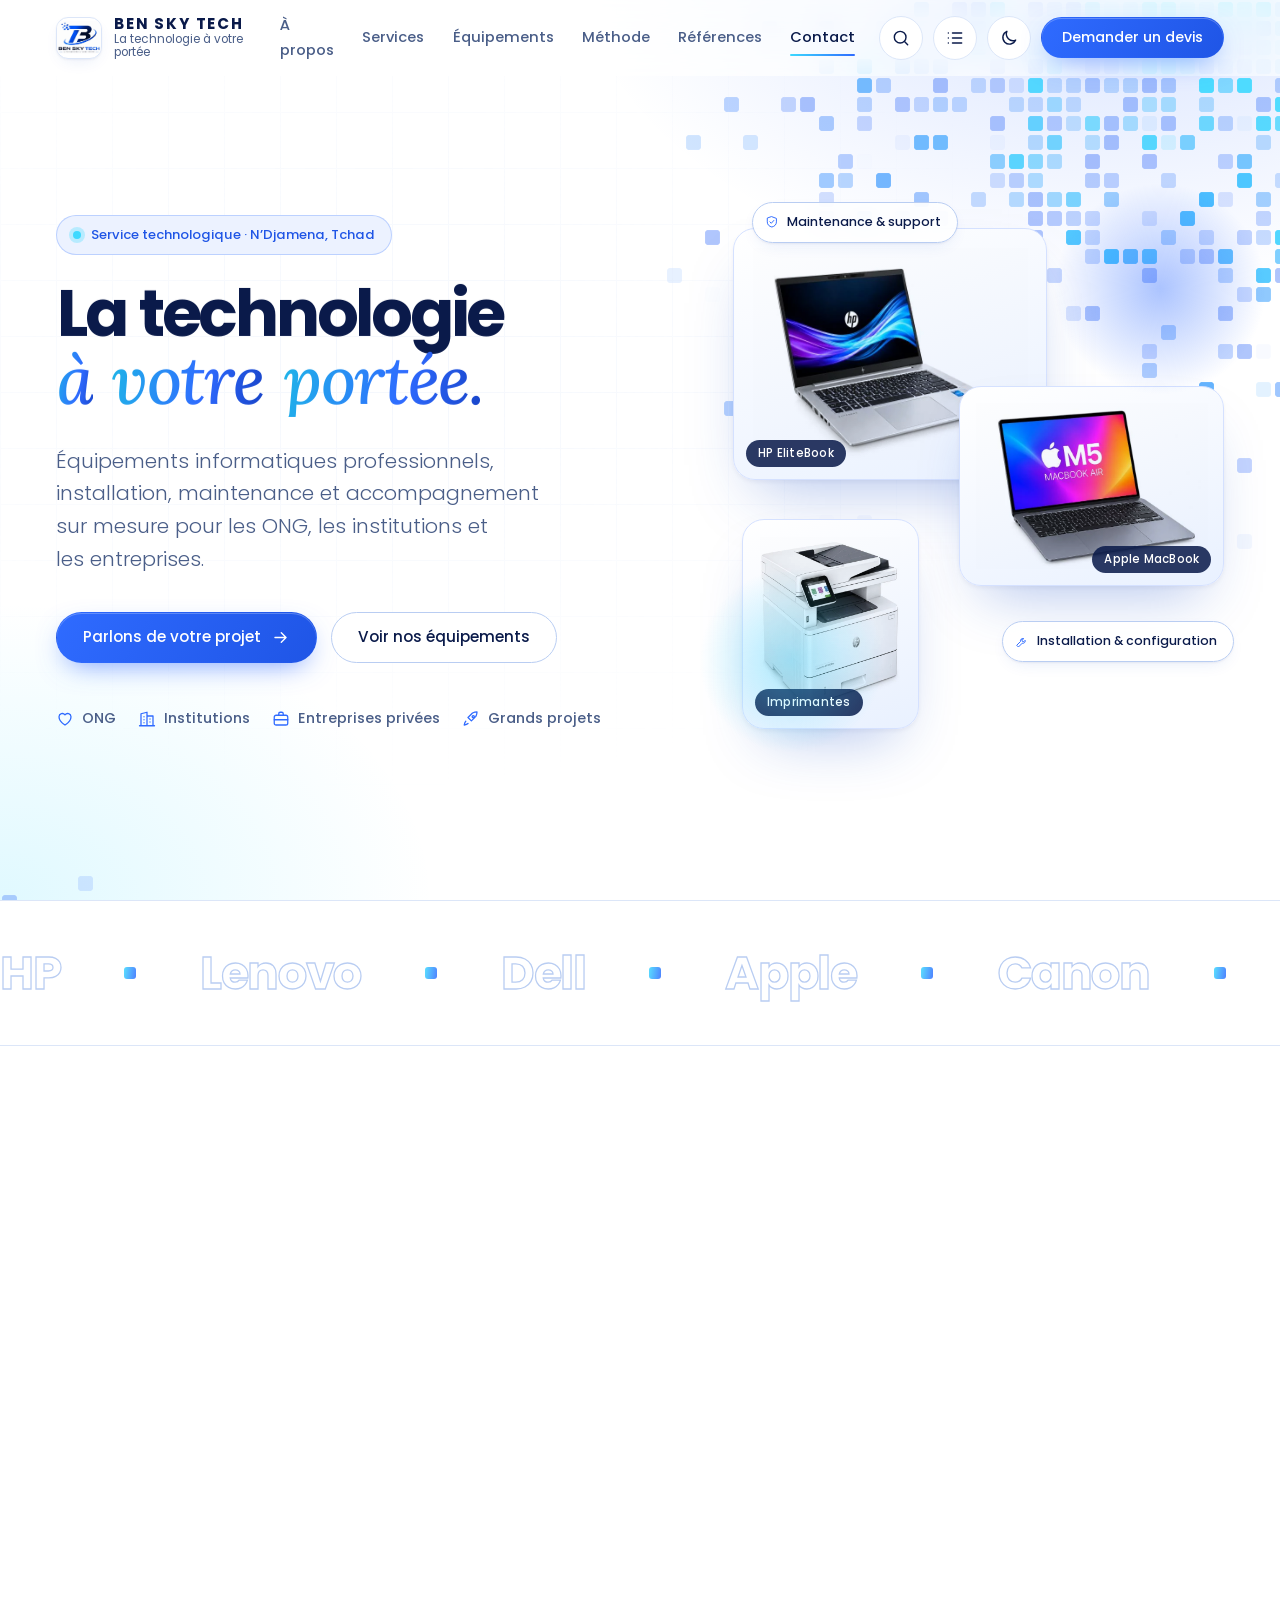
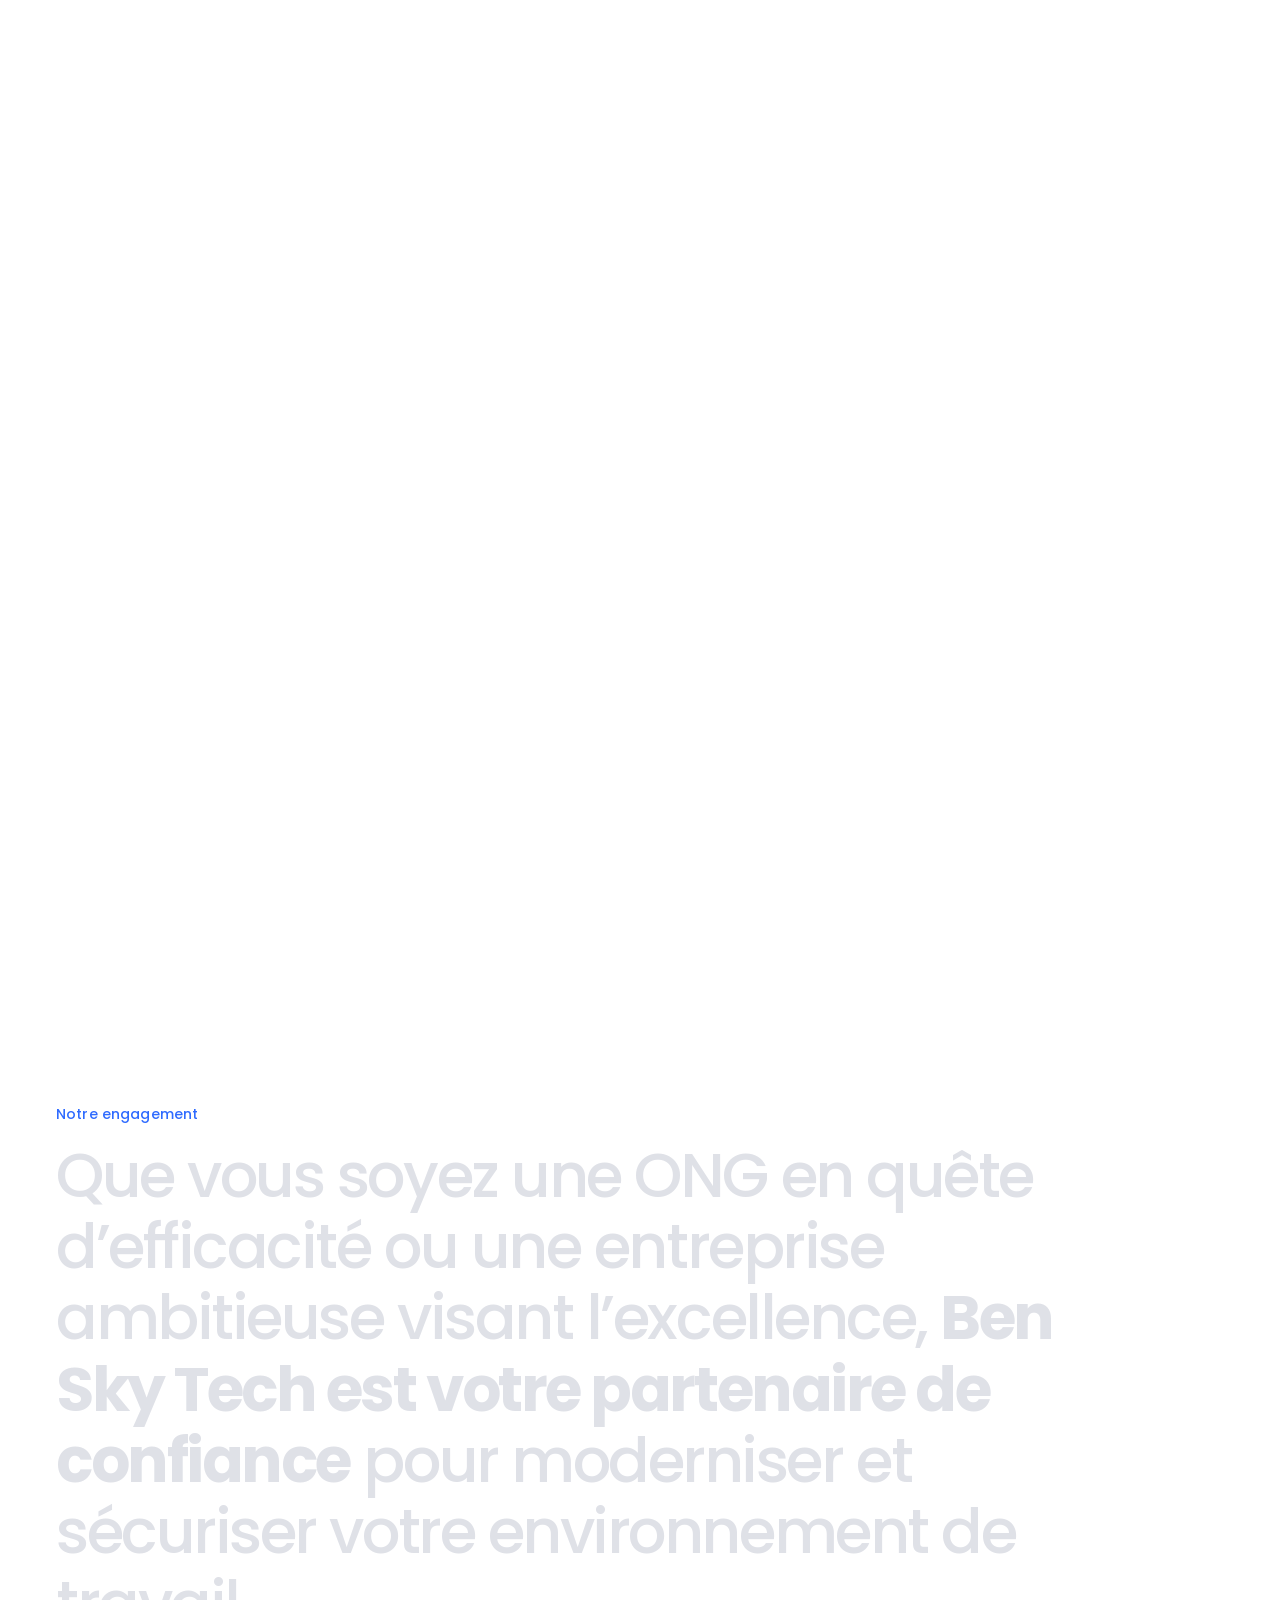
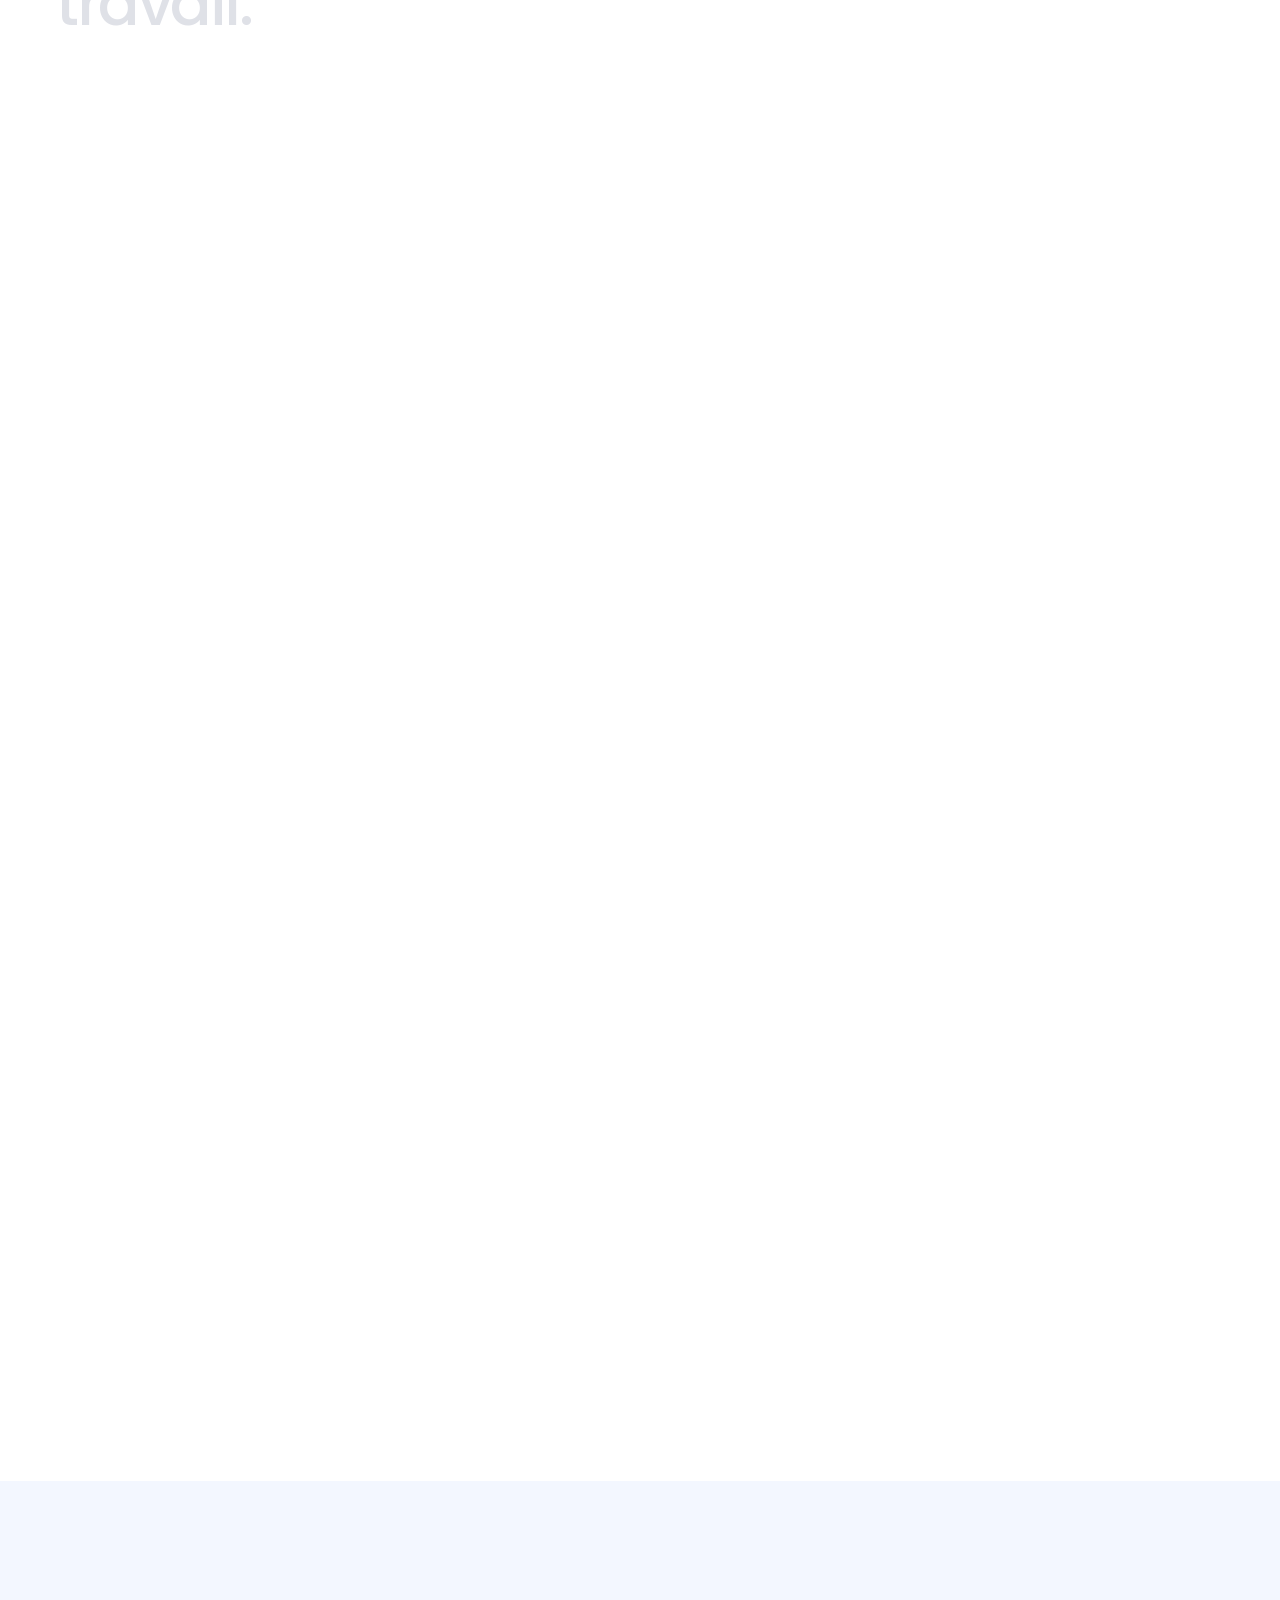
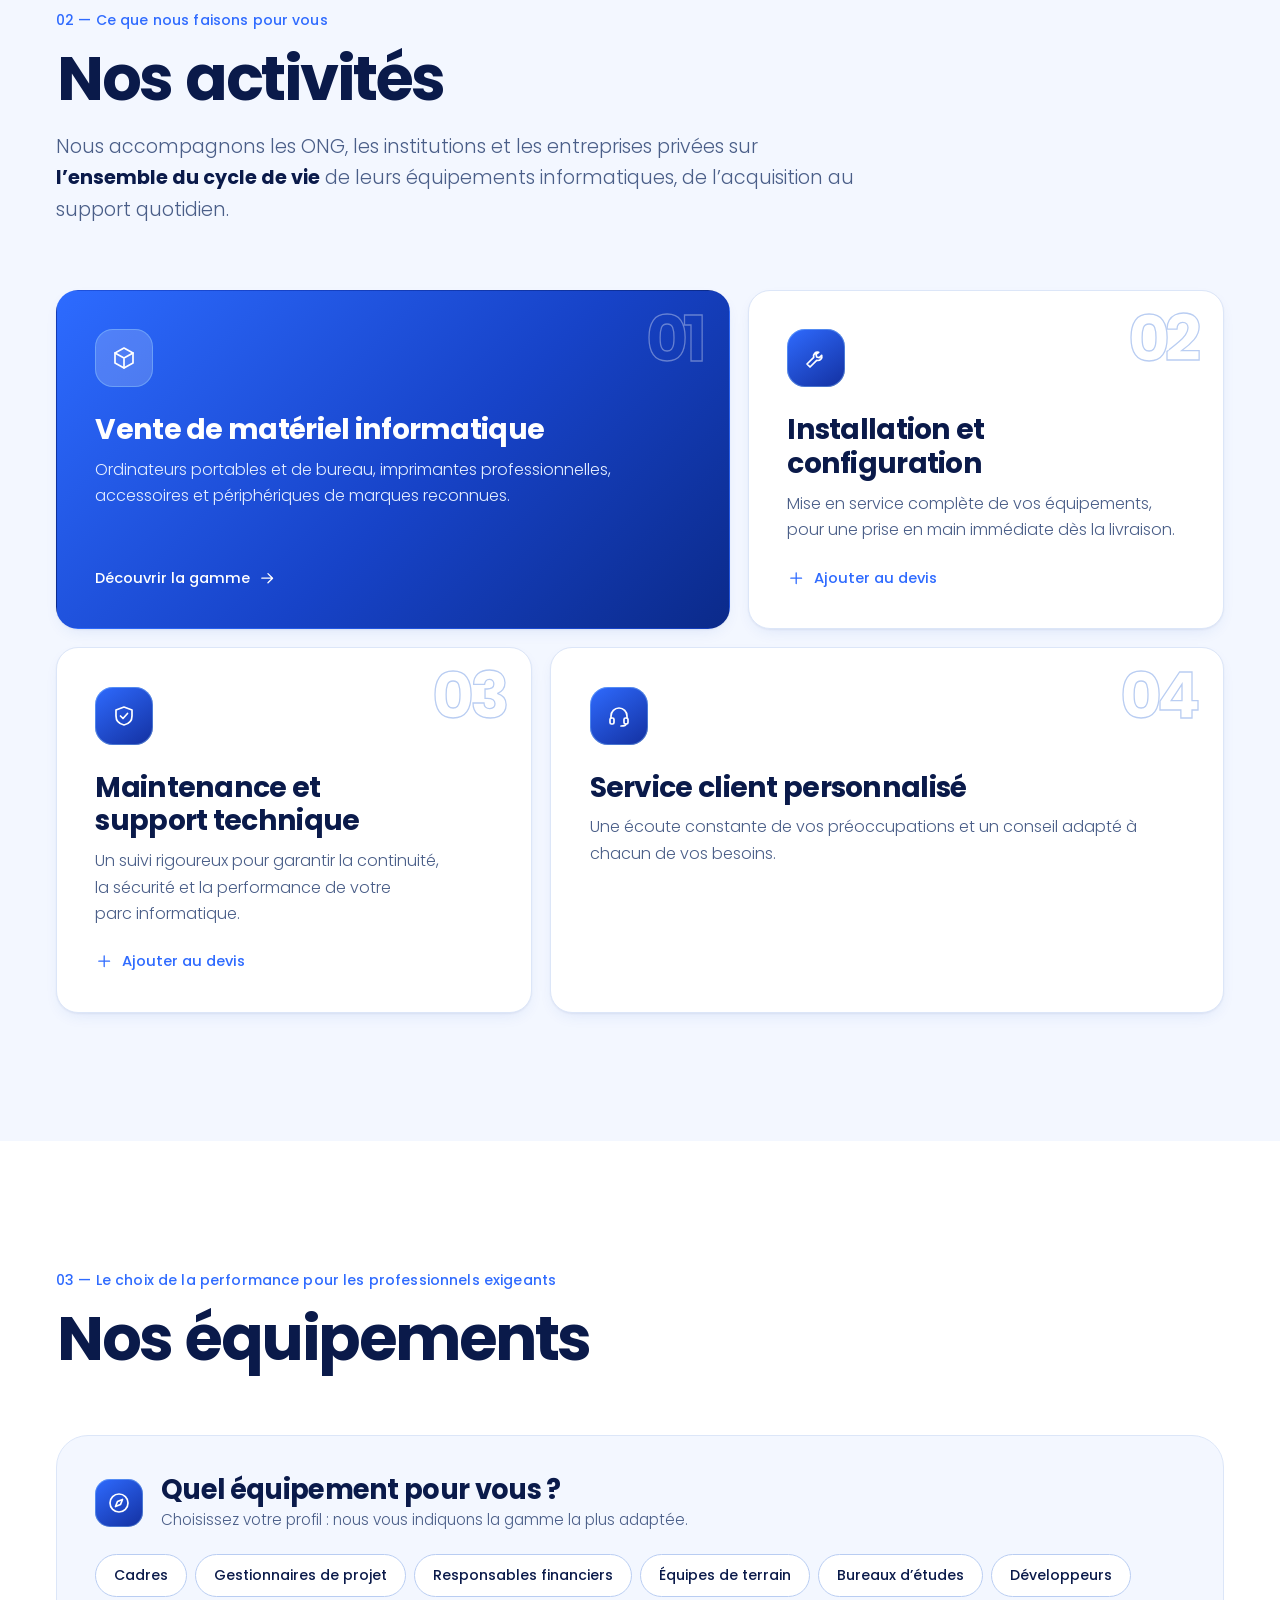
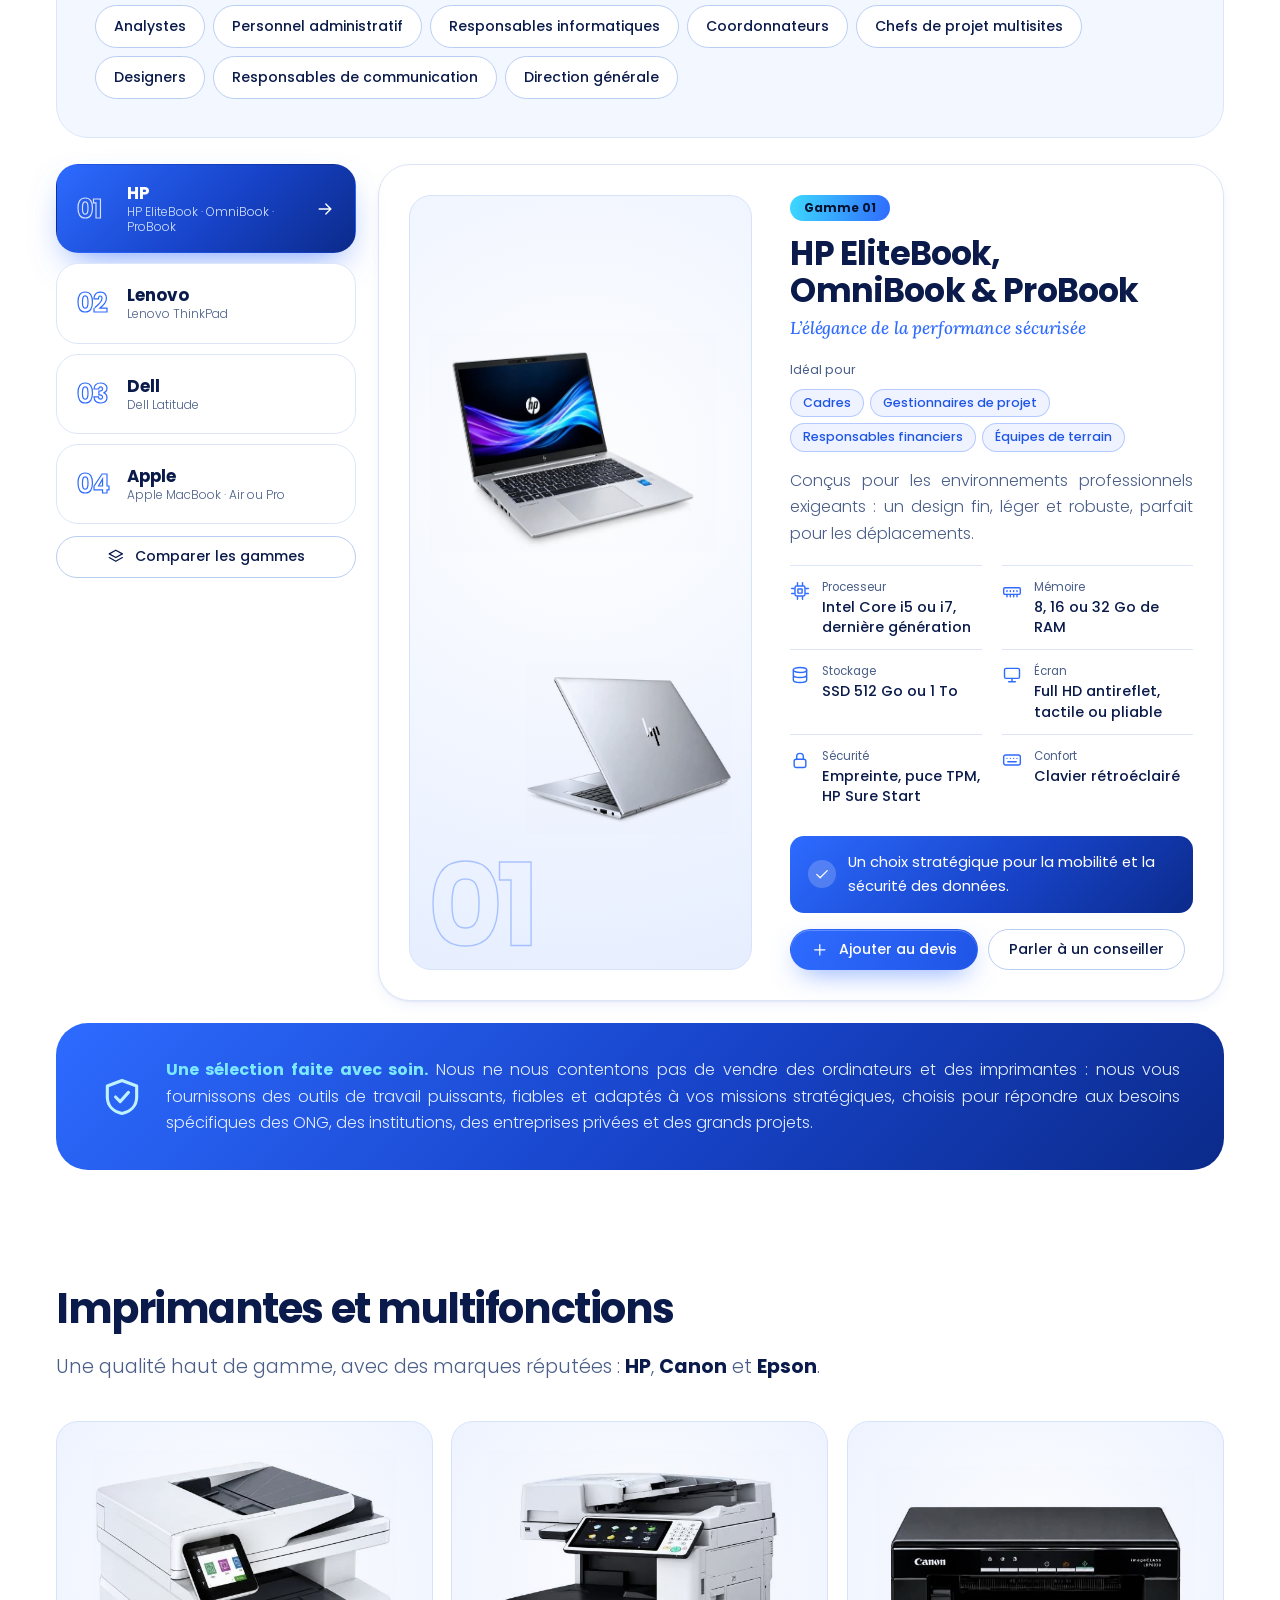
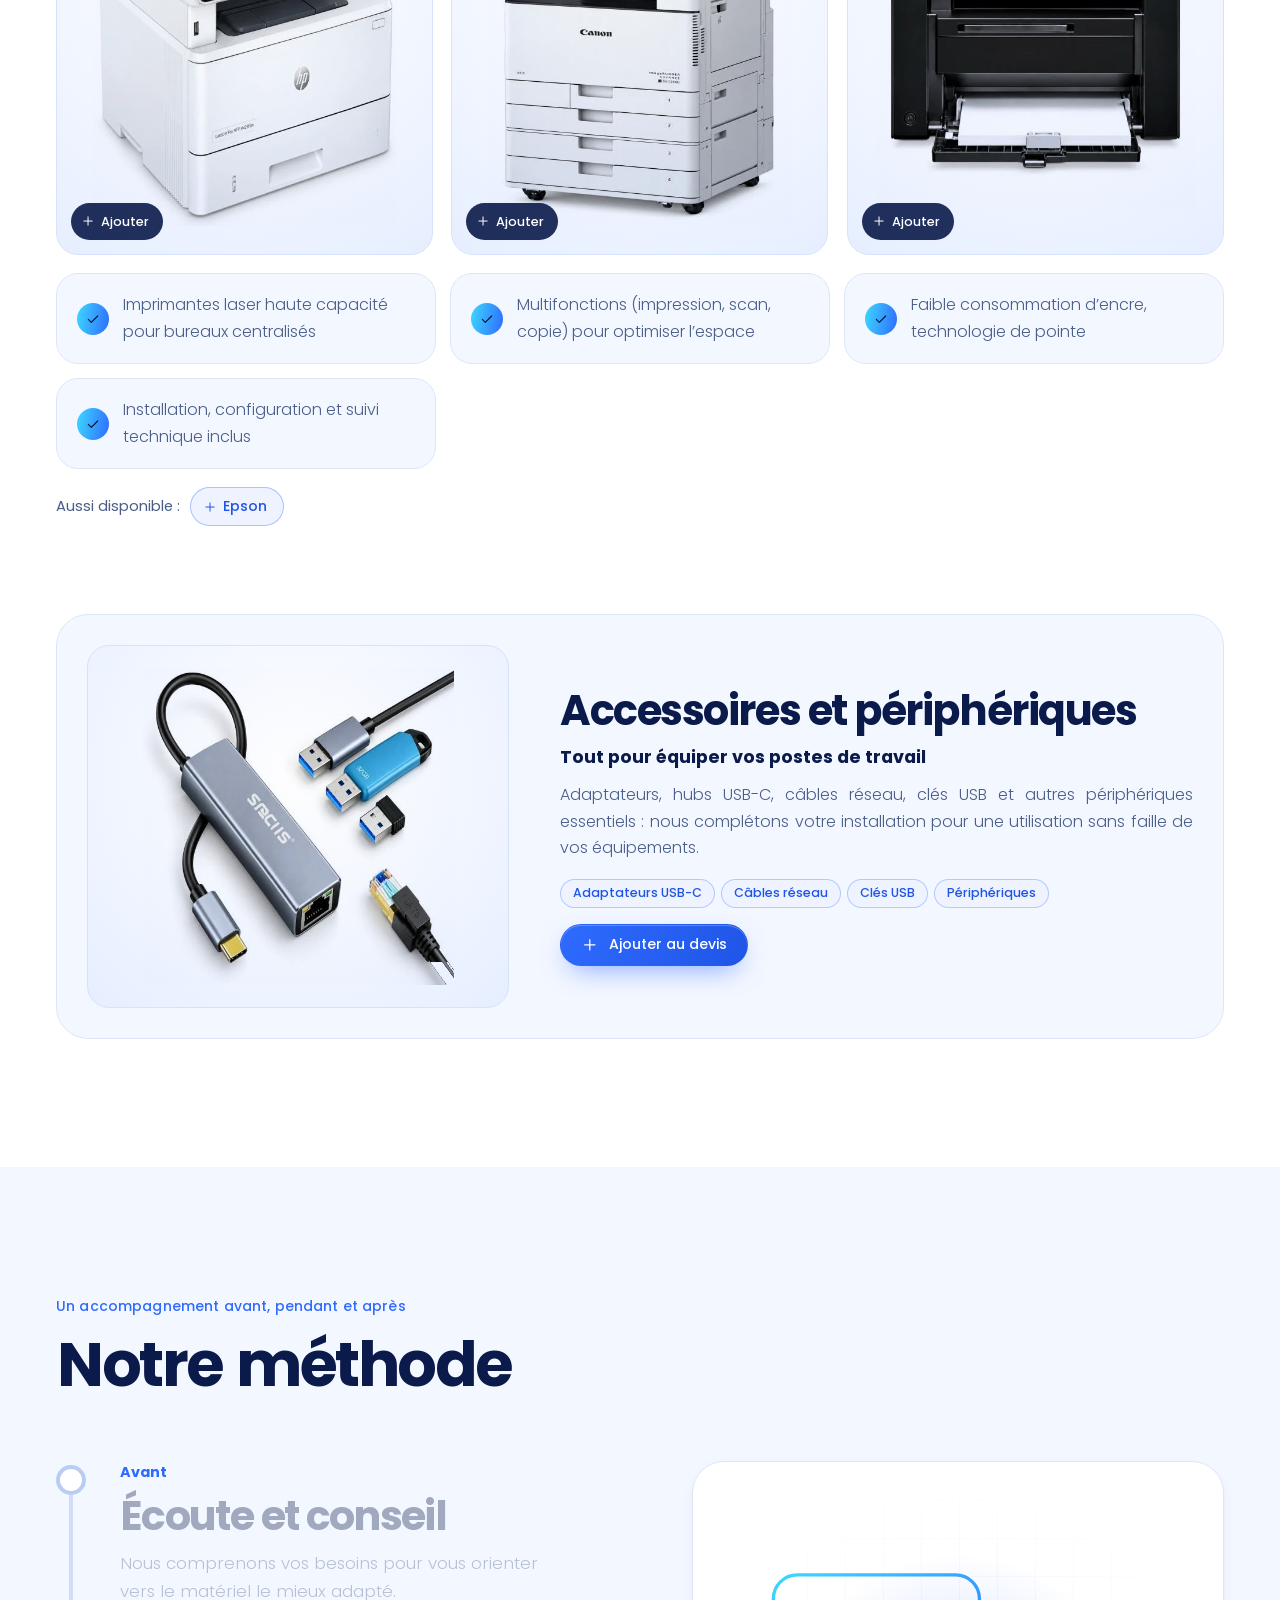
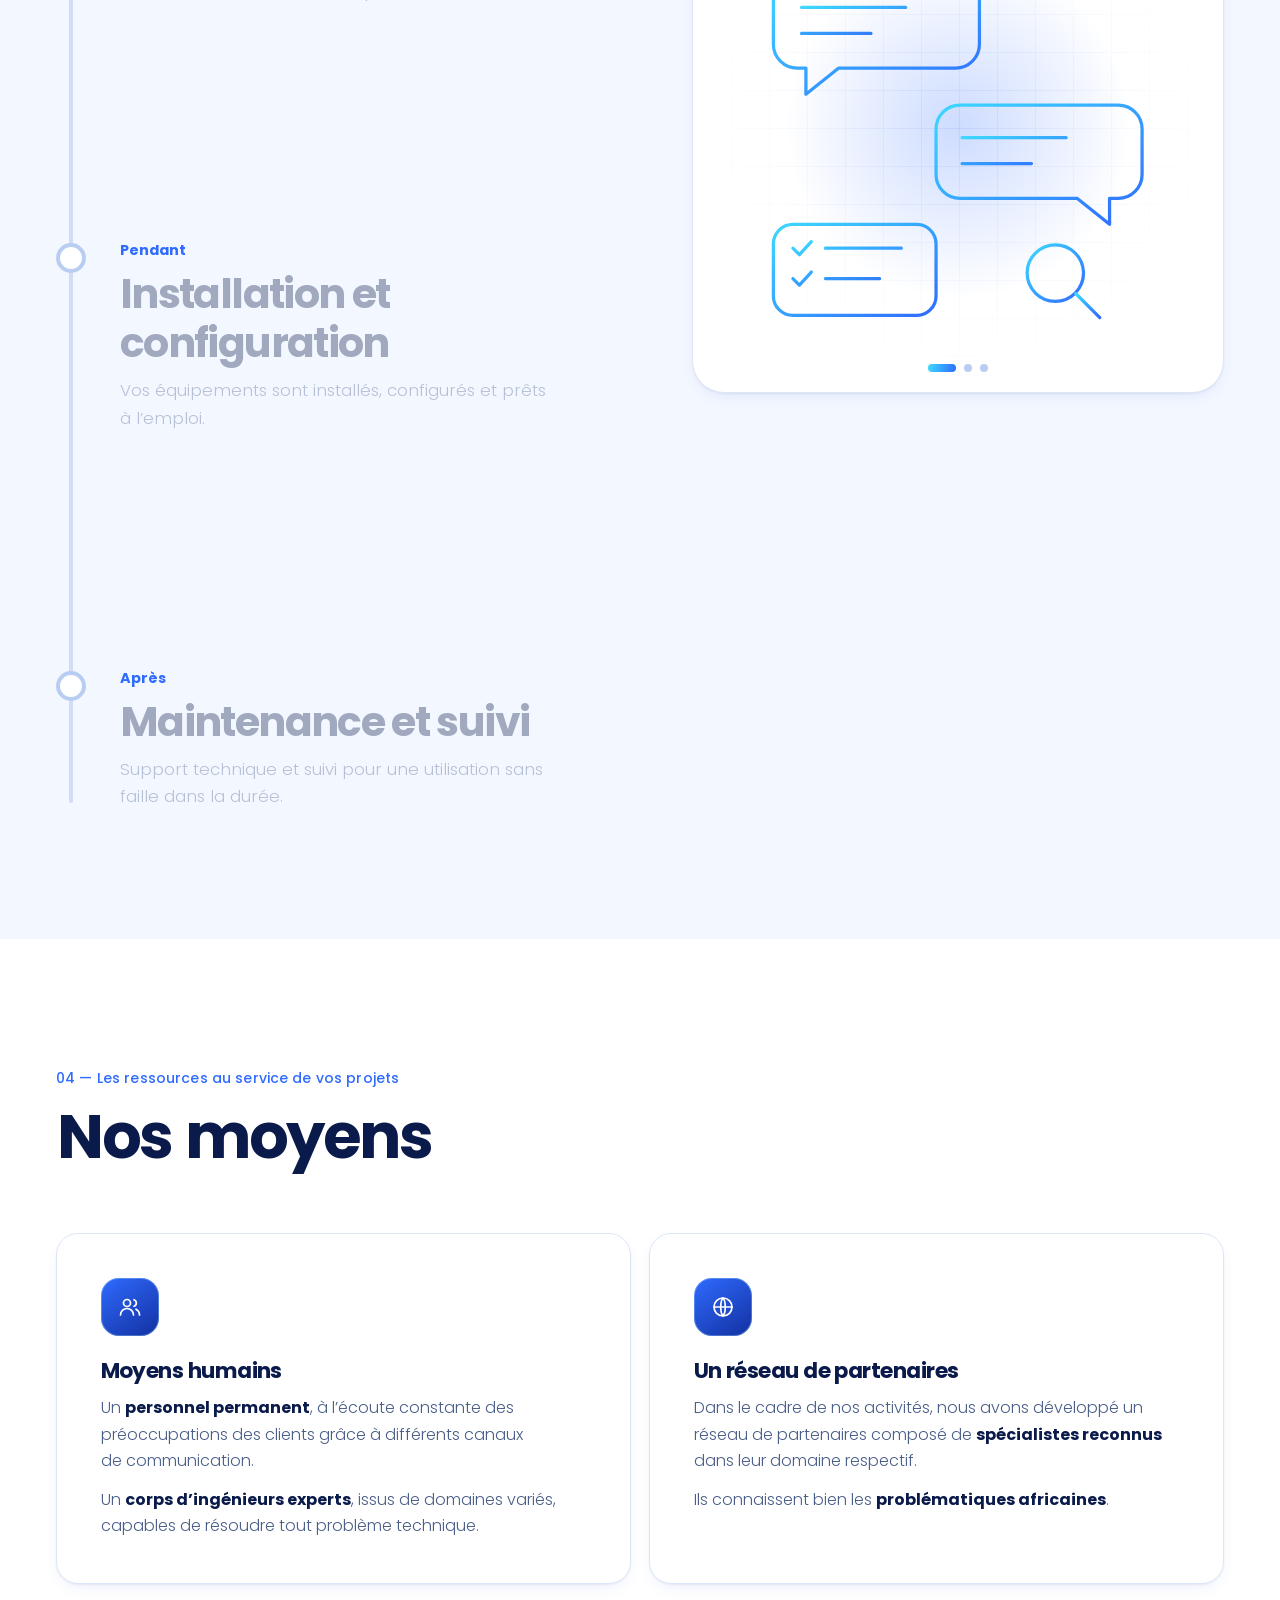
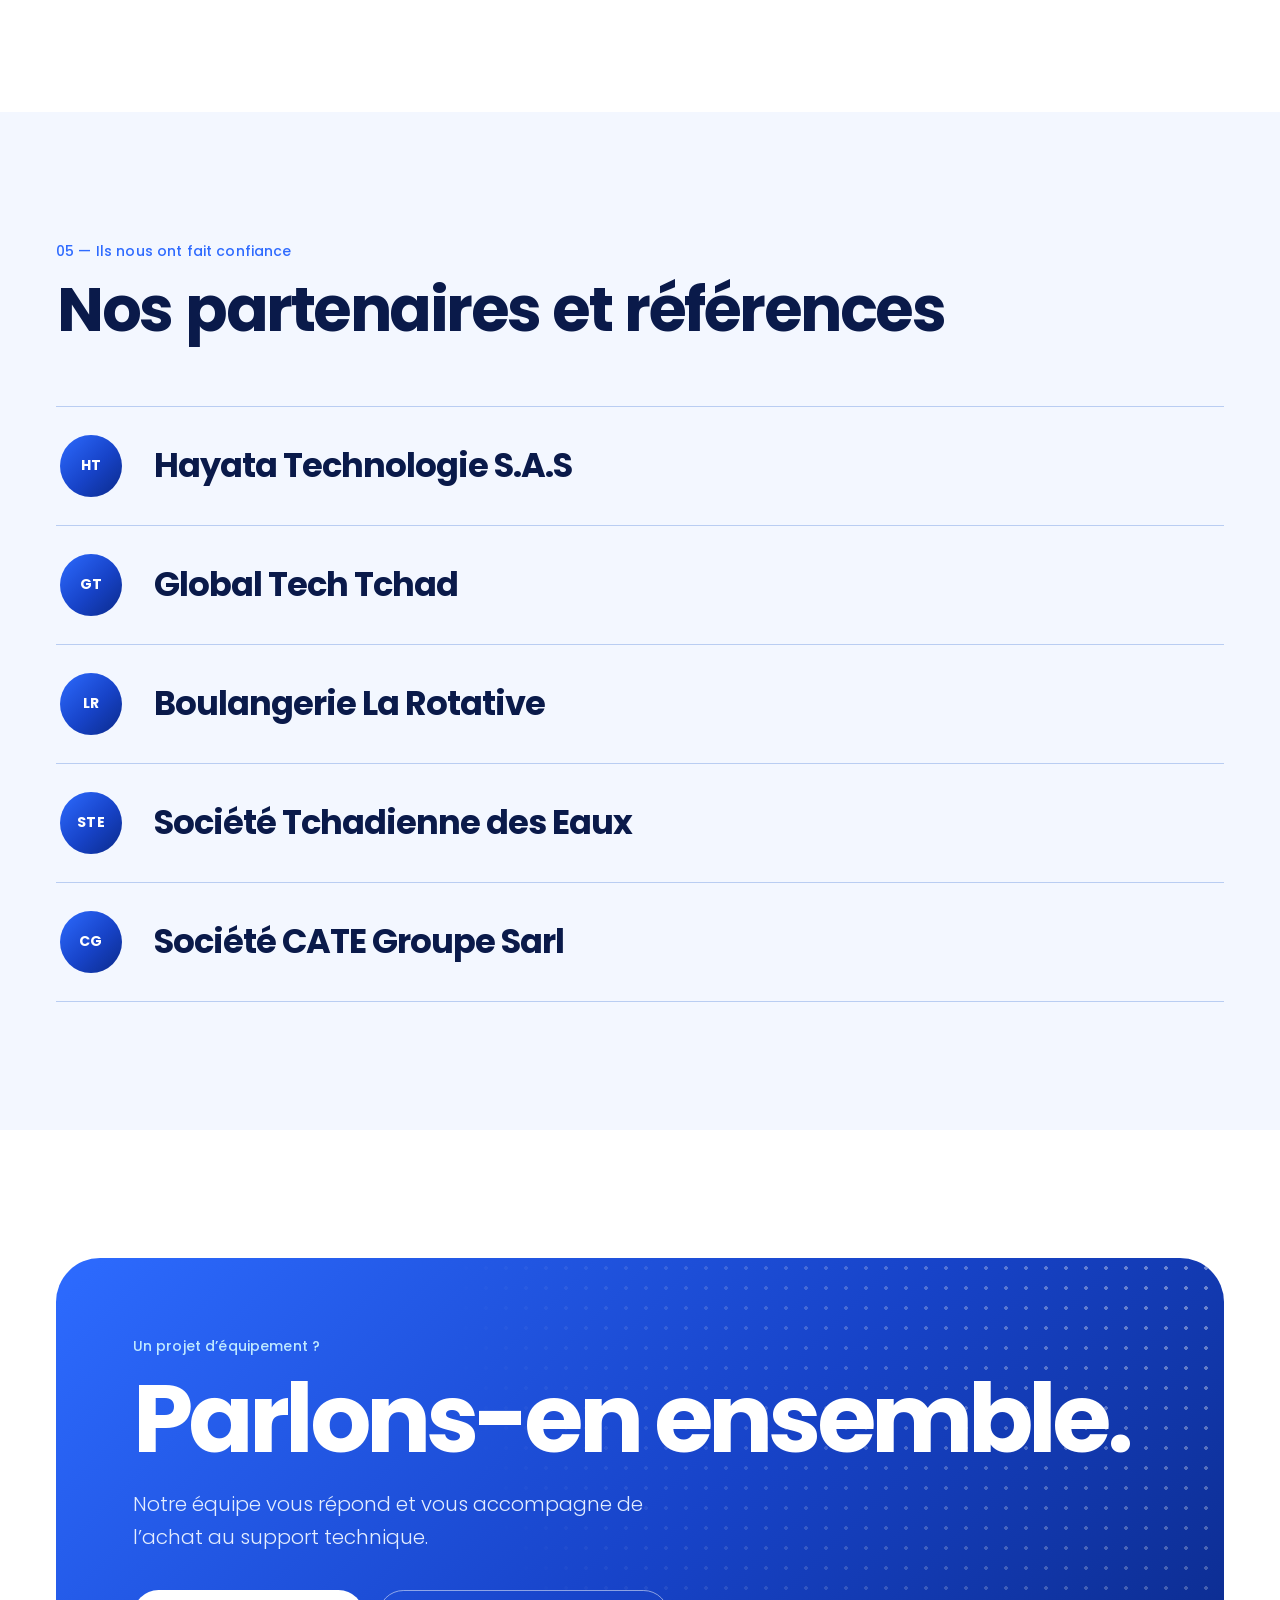
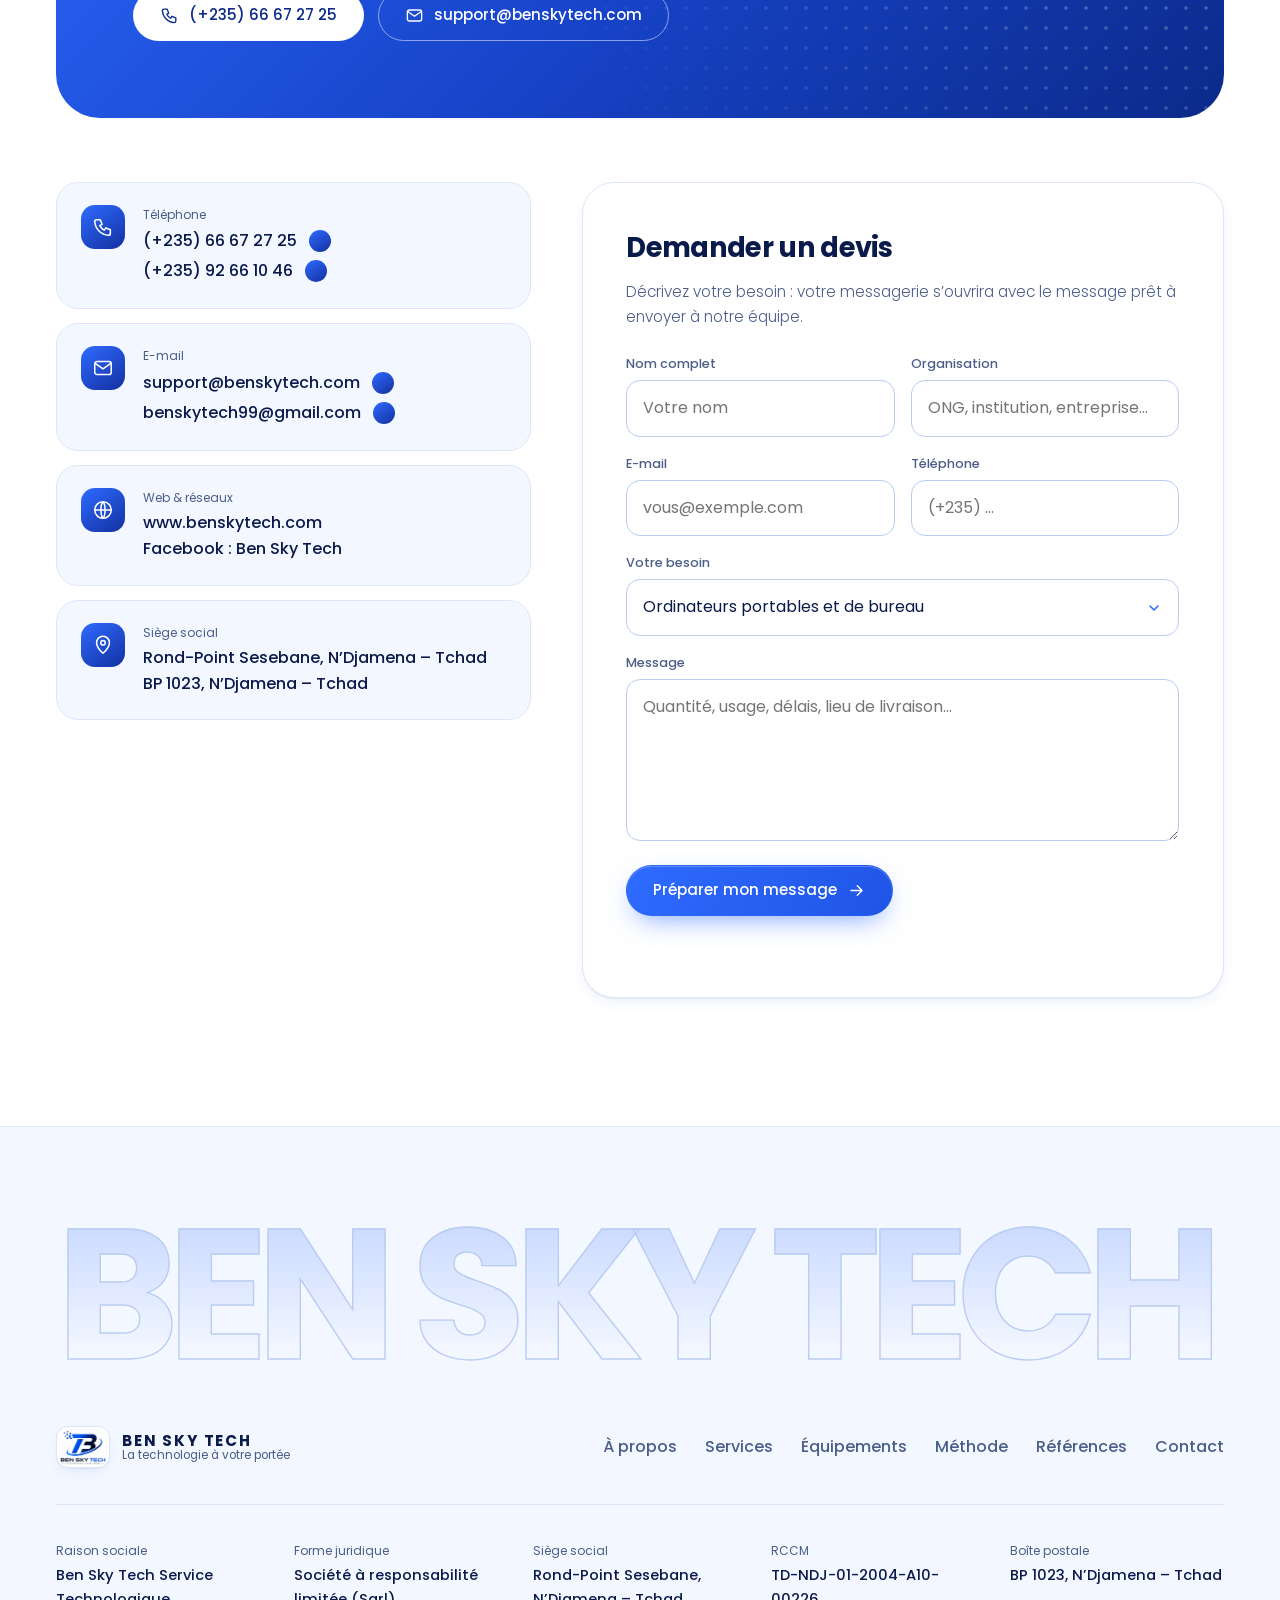
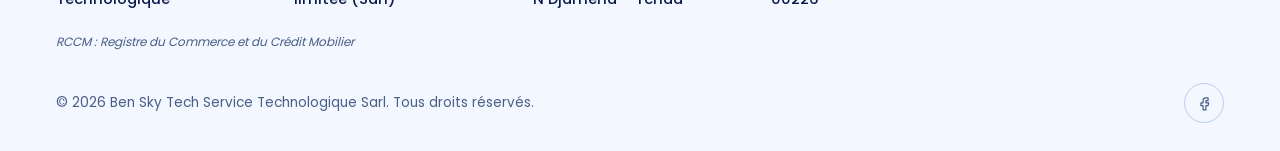
<file: index.html>
<!DOCTYPE html>
<html lang="fr" data-theme="light">
<head>
<meta charset="utf-8">
<meta name="viewport" content="width=device-width, initial-scale=1, viewport-fit=cover">
<title>Ben Sky Tech — Équipements informatiques professionnels à N’Djamena, Tchad</title>
<meta name="description" content="Ben Sky Tech Service Technologique : vente d’ordinateurs HP, Lenovo, Dell et Apple, imprimantes HP, Canon et Epson, installation, maintenance et support pour les ONG, institutions et entreprises à N’Djamena, Tchad.">
<meta name="theme-color" content="#ffffff" media="(prefers-color-scheme: light)">
<meta name="theme-color" content="#050B20" media="(prefers-color-scheme: dark)">
<meta name="color-scheme" content="light dark">
<link rel="canonical" href="https://www.benskytech.com/">
<meta property="og:type" content="website">
<meta property="og:locale" content="fr_FR">
<meta property="og:site_name" content="Ben Sky Tech">
<meta property="og:title" content="Ben Sky Tech — La technologie à votre portée">
<meta property="og:description" content="Équipements informatiques professionnels, installation, maintenance et accompagnement sur mesure pour les ONG, les institutions et les entreprises.">
<meta property="og:url" content="https://www.benskytech.com/">
<meta property="og:image" content="https://www.benskytech.com/assets/img/og-image.jpg">
<meta name="twitter:card" content="summary_large_image">
<link rel="icon" href="favicon.ico" sizes="any">
<link rel="icon" type="image/png" sizes="32x32" href="assets/icons/favicon-32.png">
<link rel="apple-touch-icon" href="assets/icons/apple-touch-icon.png">
<link rel="manifest" href="site.webmanifest">
<link rel="preload" href="assets/fonts/poppins-bold.woff" as="font" type="font/woff" crossorigin>
<link rel="preload" href="assets/fonts/poppins-regular.woff" as="font" type="font/woff" crossorigin>
<link rel="stylesheet" href="css/style.css">
<link rel="stylesheet" href="css/advanced.css">
<script>
(function(){var d=document.documentElement;try{var t=localStorage.getItem('bst-theme');if(t==='dark'||t==='light')d.setAttribute('data-theme',t);}catch(e){}d.classList.add('js');try{if(!sessionStorage.getItem('bst-seen')&&!matchMedia('(prefers-reduced-motion: reduce)').matches)d.classList.add('loading');}catch(e){}})();
</script>
<script type="application/ld+json">
{"@context":"https://schema.org","@type":"LocalBusiness","name":"Ben Sky Tech Service Technologique","alternateName":"Ben Sky Tech","url":"https://www.benskytech.com/","logo":"https://www.benskytech.com/assets/img/logo.png","image":"https://www.benskytech.com/assets/img/og-image.jpg","slogan":"La technologie à votre portée.","description":"Vente de matériel informatique professionnel, installation, maintenance et support technique pour les ONG, institutions et entreprises.","telephone":["+23566672725","+23592661046"],"email":"support@benskytech.com","address":{"@type":"PostalAddress","streetAddress":"Rond-Point Sesebane","addressLocality":"N’Djamena","addressCountry":"TD","postOfficeBoxNumber":"BP 1023"},"sameAs":["https://www.facebook.com/search/top?q=Ben%20Sky%20Tech"]}
</script>
</head>
<body>
<svg xmlns="http://www.w3.org/2000/svg" style="display:none" aria-hidden="true"><symbol id="i-laptop" viewBox="0 0 24 24" fill="none" stroke="currentColor" stroke-width="1.7" stroke-linecap="round" stroke-linejoin="round"><rect x="4" y="5" width="16" height="11" rx="2"/><path d="M2 19.5h20"/></symbol><symbol id="i-printer" viewBox="0 0 24 24" fill="none" stroke="currentColor" stroke-width="1.7" stroke-linecap="round" stroke-linejoin="round"><path d="M7 9V3h10v6"/><rect x="3.5" y="9" width="17" height="8" rx="2"/><path d="M7 14h10v7H7z"/></symbol><symbol id="i-plug" viewBox="0 0 24 24" fill="none" stroke="currentColor" stroke-width="1.7" stroke-linecap="round" stroke-linejoin="round"><path d="M9 2v5M15 2v5"/><path d="M6 7h12v4a6 6 0 0 1-12 0z"/><path d="M12 17v5"/></symbol><symbol id="i-star" viewBox="0 0 24 24" fill="none" stroke="currentColor" stroke-width="1.7" stroke-linecap="round" stroke-linejoin="round"><path d="M12 3l2.7 5.6 6.1.9-4.4 4.3 1 6.1L12 17l-5.4 2.9 1-6.1L3.2 9.5l6.1-.9z"/></symbol><symbol id="i-box" viewBox="0 0 24 24" fill="none" stroke="currentColor" stroke-width="1.7" stroke-linecap="round" stroke-linejoin="round"><path d="M12 2l9 5v10l-9 5-9-5V7z"/><path d="M3 7l9 5 9-5M12 12v10"/></symbol><symbol id="i-wrench" viewBox="0 0 24 24" fill="none" stroke="currentColor" stroke-width="1.7" stroke-linecap="round" stroke-linejoin="round"><path d="M14.7 6.3a4 4 0 0 0-5 5L3 18l3 3 6.7-6.7a4 4 0 0 0 5-5l-2.4 2.4-2.6-.7-.7-2.6z"/></symbol><symbol id="i-shield" viewBox="0 0 24 24" fill="none" stroke="currentColor" stroke-width="1.7" stroke-linecap="round" stroke-linejoin="round"><path d="M12 3l8 3v6c0 5-3.5 8-8 9-4.5-1-8-4-8-9V6z"/><path d="M8.5 12l2.5 2.5 4.5-5"/></symbol><symbol id="i-headset" viewBox="0 0 24 24" fill="none" stroke="currentColor" stroke-width="1.7" stroke-linecap="round" stroke-linejoin="round"><path d="M4 14v-2a8 8 0 0 1 16 0v2"/><rect x="3" y="14" width="4" height="6" rx="1.5"/><rect x="17" y="14" width="4" height="6" rx="1.5"/><path d="M19 20c0 1.5-2 2-5 2"/></symbol><symbol id="i-users" viewBox="0 0 24 24" fill="none" stroke="currentColor" stroke-width="1.7" stroke-linecap="round" stroke-linejoin="round"><circle cx="9" cy="8" r="3.5"/><path d="M2.5 20a6.5 6.5 0 0 1 13 0"/><path d="M16 4.7a3.5 3.5 0 0 1 0 6.6M18 14.2A6.5 6.5 0 0 1 21.5 20"/></symbol><symbol id="i-globe" viewBox="0 0 24 24" fill="none" stroke="currentColor" stroke-width="1.7" stroke-linecap="round" stroke-linejoin="round"><circle cx="12" cy="12" r="9"/><path d="M3 12h18M12 3c3 3 3 15 0 18M12 3c-3 3-3 15 0 18"/></symbol><symbol id="i-phone" viewBox="0 0 24 24" fill="none" stroke="currentColor" stroke-width="1.7" stroke-linecap="round" stroke-linejoin="round"><path d="M5 4h4l2 5-2.5 1.5a11 11 0 0 0 5 5L15 13l5 2v4a2 2 0 0 1-2 2A16 16 0 0 1 3 6a2 2 0 0 1 2-2z"/></symbol><symbol id="i-mail" viewBox="0 0 24 24" fill="none" stroke="currentColor" stroke-width="1.7" stroke-linecap="round" stroke-linejoin="round"><rect x="3" y="5" width="18" height="14" rx="2.5"/><path d="M3.5 7l8.5 6 8.5-6"/></symbol><symbol id="i-pin" viewBox="0 0 24 24" fill="none" stroke="currentColor" stroke-width="1.7" stroke-linecap="round" stroke-linejoin="round"><path d="M12 21s7-6.2 7-11.5A7 7 0 0 0 5 9.5C5 14.8 12 21 12 21z"/><circle cx="12" cy="9.5" r="2.5"/></symbol><symbol id="i-check" viewBox="0 0 24 24" fill="none" stroke="currentColor" stroke-width="1.7" stroke-linecap="round" stroke-linejoin="round"><path d="M5 12.5l4.5 4.5L19 7.5"/></symbol><symbol id="i-cpu" viewBox="0 0 24 24" fill="none" stroke="currentColor" stroke-width="1.7" stroke-linecap="round" stroke-linejoin="round"><rect x="6" y="6" width="12" height="12" rx="2"/><rect x="9.5" y="9.5" width="5" height="5"/><path d="M9 2v3M15 2v3M9 19v3M15 19v3M2 9h3M2 15h3M19 9h3M19 15h3"/></symbol><symbol id="i-ram" viewBox="0 0 24 24" fill="none" stroke="currentColor" stroke-width="1.7" stroke-linecap="round" stroke-linejoin="round"><rect x="2" y="8" width="20" height="8" rx="1.5"/><path d="M6 16v3M10 16v3M14 16v3M18 16v3M6 11.5v1M10 11.5v1M14 11.5v1M18 11.5v1"/></symbol><symbol id="i-db" viewBox="0 0 24 24" fill="none" stroke="currentColor" stroke-width="1.7" stroke-linecap="round" stroke-linejoin="round"><ellipse cx="12" cy="6" rx="8" ry="3"/><path d="M4 6v6c0 1.7 3.6 3 8 3s8-1.3 8-3V6M4 12v6c0 1.7 3.6 3 8 3s8-1.3 8-3v-6"/></symbol><symbol id="i-monitor" viewBox="0 0 24 24" fill="none" stroke="currentColor" stroke-width="1.7" stroke-linecap="round" stroke-linejoin="round"><rect x="3" y="4" width="18" height="12" rx="2"/><path d="M8 20h8M12 16v4"/></symbol><symbol id="i-lock" viewBox="0 0 24 24" fill="none" stroke="currentColor" stroke-width="1.7" stroke-linecap="round" stroke-linejoin="round"><rect x="5" y="11" width="14" height="10" rx="2.5"/><path d="M8 11V8a4 4 0 0 1 8 0v3"/></symbol><symbol id="i-battery" viewBox="0 0 24 24" fill="none" stroke="currentColor" stroke-width="1.7" stroke-linecap="round" stroke-linejoin="round"><rect x="2" y="7" width="17" height="10" rx="2.5"/><path d="M22 11v2M6 10v4M10 10v4"/></symbol><symbol id="i-keys" viewBox="0 0 24 24" fill="none" stroke="currentColor" stroke-width="1.7" stroke-linecap="round" stroke-linejoin="round"><rect x="2" y="6" width="20" height="12" rx="2.5"/><path d="M6 10h.01M10 10h.01M14 10h.01M18 10h.01M7 14h10"/></symbol><symbol id="i-wind" viewBox="0 0 24 24" fill="none" stroke="currentColor" stroke-width="1.7" stroke-linecap="round" stroke-linejoin="round"><path d="M3 8h11a3 3 0 1 0-3-3M3 12h16a3 3 0 1 1-3 3M3 16h8"/></symbol><symbol id="i-briefcase" viewBox="0 0 24 24" fill="none" stroke="currentColor" stroke-width="1.7" stroke-linecap="round" stroke-linejoin="round"><rect x="3" y="7" width="18" height="13" rx="2.5"/><path d="M9 7V5a2 2 0 0 1 2-2h2a2 2 0 0 1 2 2v2M3 13h18"/></symbol><symbol id="i-heart" viewBox="0 0 24 24" fill="none" stroke="currentColor" stroke-width="1.7" stroke-linecap="round" stroke-linejoin="round"><path d="M12 20s-8-5-8-11a4.5 4.5 0 0 1 8-2.6A4.5 4.5 0 0 1 20 9c0 6-8 11-8 11z"/></symbol><symbol id="i-building" viewBox="0 0 24 24" fill="none" stroke="currentColor" stroke-width="1.7" stroke-linecap="round" stroke-linejoin="round"><path d="M4 21V5l8-2v18M12 8h8v13M2 21h20M8 9h.01M8 13h.01M8 17h.01M16 12h.01M16 16h.01"/></symbol><symbol id="i-rocket" viewBox="0 0 24 24" fill="none" stroke="currentColor" stroke-width="1.7" stroke-linecap="round" stroke-linejoin="round"><path d="M5 15c-1.5 1.5-2 5-2 5s3.5-.5 5-2M14 4c3-1.5 6-1.5 6-1.5s0 3-1.5 6l-6 6-4.5-4.5z"/><circle cx="15" cy="9" r="1.5"/></symbol><symbol id="i-award" viewBox="0 0 24 24" fill="none" stroke="currentColor" stroke-width="1.7" stroke-linecap="round" stroke-linejoin="round"><circle cx="12" cy="9" r="6"/><path d="M8.5 14l-1.5 7 5-2.5 5 2.5-1.5-7"/></symbol><symbol id="i-layers" viewBox="0 0 24 24" fill="none" stroke="currentColor" stroke-width="1.7" stroke-linecap="round" stroke-linejoin="round"><path d="M12 3l9 5-9 5-9-5z"/><path d="M3 13l9 5 9-5"/></symbol><symbol id="i-doc" viewBox="0 0 24 24" fill="none" stroke="currentColor" stroke-width="1.7" stroke-linecap="round" stroke-linejoin="round"><path d="M6 3h9l4 4v14H6z"/><path d="M14 3v5h5M9 13h7M9 17h7"/></symbol><symbol id="i-zap" viewBox="0 0 24 24" fill="none" stroke="currentColor" stroke-width="1.7" stroke-linecap="round" stroke-linejoin="round"><path d="M13 2L4 14h7l-1 8 9-12h-7z"/></symbol><symbol id="i-arrow" viewBox="0 0 24 24" fill="none" stroke="currentColor" stroke-width="1.7" stroke-linecap="round" stroke-linejoin="round"><path d="M7 17L17 7M8 7h9v9"/></symbol><symbol id="i-arrow-right" viewBox="0 0 24 24" fill="none" stroke="currentColor" stroke-width="1.7" stroke-linecap="round" stroke-linejoin="round"><path d="M5 12h14M13 6l6 6-6 6"/></symbol><symbol id="i-arrow-up" viewBox="0 0 24 24" fill="none" stroke="currentColor" stroke-width="1.7" stroke-linecap="round" stroke-linejoin="round"><path d="M12 19V5M6 11l6-6 6 6"/></symbol><symbol id="i-sun" viewBox="0 0 24 24" fill="none" stroke="currentColor" stroke-width="1.7" stroke-linecap="round" stroke-linejoin="round"><circle cx="12" cy="12" r="4"/><path d="M12 2v2M12 20v2M4.9 4.9l1.4 1.4M17.7 17.7l1.4 1.4M2 12h2M20 12h2M4.9 19.1l1.4-1.4M17.7 6.3l1.4-1.4"/></symbol><symbol id="i-moon" viewBox="0 0 24 24" fill="none" stroke="currentColor" stroke-width="1.7" stroke-linecap="round" stroke-linejoin="round"><path d="M20 14.5A8 8 0 0 1 9.5 4 8 8 0 1 0 20 14.5z"/></symbol><symbol id="i-menu" viewBox="0 0 24 24" fill="none" stroke="currentColor" stroke-width="1.7" stroke-linecap="round" stroke-linejoin="round"><path d="M4 7h16M4 12h16M4 17h16"/></symbol><symbol id="i-close" viewBox="0 0 24 24" fill="none" stroke="currentColor" stroke-width="1.7" stroke-linecap="round" stroke-linejoin="round"><path d="M6 6l12 12M18 6L6 18"/></symbol><symbol id="i-facebook" viewBox="0 0 24 24" fill="none" stroke="currentColor" stroke-width="1.7" stroke-linecap="round" stroke-linejoin="round"><path d="M14 8h3V4h-3a4 4 0 0 0-4 4v3H7v4h3v6h4v-6h3l1-4h-4V8.5a.5.5 0 0 1 .5-.5z"/></symbol><symbol id="i-copy" viewBox="0 0 24 24" fill="none" stroke="currentColor" stroke-width="1.7" stroke-linecap="round" stroke-linejoin="round"><rect x="9" y="9" width="11" height="11" rx="2"/><path d="M5 15V6a2 2 0 0 1 2-2h9"/></symbol><symbol id="i-search" viewBox="0 0 24 24" fill="none" stroke="currentColor" stroke-width="1.7" stroke-linecap="round" stroke-linejoin="round"><circle cx="11" cy="11" r="7"/><path d="M20 20l-3.5-3.5"/></symbol><symbol id="i-list" viewBox="0 0 24 24" fill="none" stroke="currentColor" stroke-width="1.7" stroke-linecap="round" stroke-linejoin="round"><path d="M9 6h11M9 12h11M9 18h11M4 6h.01M4 12h.01M4 18h.01"/></symbol><symbol id="i-plus" viewBox="0 0 24 24" fill="none" stroke="currentColor" stroke-width="1.7" stroke-linecap="round" stroke-linejoin="round"><path d="M12 5v14M5 12h14"/></symbol><symbol id="i-minus" viewBox="0 0 24 24" fill="none" stroke="currentColor" stroke-width="1.7" stroke-linecap="round" stroke-linejoin="round"><path d="M5 12h14"/></symbol><symbol id="i-trash" viewBox="0 0 24 24" fill="none" stroke="currentColor" stroke-width="1.7" stroke-linecap="round" stroke-linejoin="round"><path d="M4 7h16M10 11v6M14 11v6M6 7l1 13h10l1-13M9 7V4h6v3"/></symbol><symbol id="i-compass" viewBox="0 0 24 24" fill="none" stroke="currentColor" stroke-width="1.7" stroke-linecap="round" stroke-linejoin="round"><circle cx="12" cy="12" r="9"/><path d="M15.5 8.5l-2 5-5 2 2-5z"/></symbol><symbol id="i-send" viewBox="0 0 24 24" fill="none" stroke="currentColor" stroke-width="1.7" stroke-linecap="round" stroke-linejoin="round"><path d="M21 3L10 14M21 3l-7 18-4-7-7-4z"/></symbol><symbol id="i-sparkle" viewBox="0 0 24 24" fill="none" stroke="currentColor" stroke-width="1.7" stroke-linecap="round" stroke-linejoin="round"><path d="M12 3l1.8 5.2L19 10l-5.2 1.8L12 17l-1.8-5.2L5 10l5.2-1.8z"/><path d="M19 16l.7 1.8L21.5 18.5l-1.8.7L19 21l-.7-1.8-1.8-.7 1.8-.7z"/></symbol></svg>
<div class="loader" id="loader" aria-hidden="true"><div class="loader-in"><span class="loader-logo"><img src="assets/img/logo.webp" alt="" width="845" height="648"></span><span class="loader-bar"><i></i></span></div></div>
<div class="toast" id="toast" role="status" aria-live="polite"></div>
<nav class="dotnav" aria-label="Sections de la page">
  <a href="#top"><span>Accueil</span><i></i></a>
  <a href="#apropos"><span>À propos</span><i></i></a>
  <a href="#services"><span>Services</span><i></i></a>
  <a href="#equipements"><span>Équipements</span><i></i></a>
  <a href="#methode"><span>Méthode</span><i></i></a>
  <a href="#moyens"><span>Moyens</span><i></i></a>
  <a href="#references"><span>Références</span><i></i></a>
  <a href="#contact"><span>Contact</span><i></i></a>
</nav>
<a class="skip" href="#main">Aller au contenu</a>
<div class="progress" aria-hidden="true"><i></i></div>

<header class="site-header" id="top">
  <div class="wrap bar">
    <a class="logo" href="#top" aria-label="Ben Sky Tech — accueil">
      <span class="logo-tile"><img src="assets/img/logo.webp" alt="" width="845" height="648"></span>
      <span class="logo-txt"><b>BEN SKY TECH</b><small>La technologie à votre portée</small></span>
    </a>
    <nav class="nav" id="nav" aria-label="Navigation principale">
      <a href="#apropos">À propos</a>
      <a href="#services">Services</a>
      <a href="#equipements">Équipements</a>
      <a href="#methode">Méthode</a>
      <a href="#references">Références</a>
      <a href="#contact">Contact</a>
    </nav>
    <div class="bar-actions">
      <button class="icon-btn" id="open-palette" type="button" aria-label="Recherche rapide (Ctrl K)" title="Recherche rapide (Ctrl K)"><svg class="ico" aria-hidden="true" focusable="false"><use href="#i-search"/></svg></button>
      <button class="icon-btn quote-btn" id="open-quote" type="button" aria-label="Ouvrir ma liste de devis" title="Mon devis"><svg class="ico" aria-hidden="true" focusable="false"><use href="#i-list"/></svg><span class="count" id="qcount" hidden>0</span></button>
      <button class="icon-btn" id="theme" type="button" aria-label="Passer en thème sombre" aria-pressed="false"><svg class="ico t-moon" aria-hidden="true" focusable="false"><use href="#i-moon"/></svg><svg class="ico t-sun" aria-hidden="true" focusable="false"><use href="#i-sun"/></svg></button>
      <a class="btn btn-primary btn-sm hide-sm" href="#contact">Demander un devis</a>
      <button class="icon-btn burger" id="burger" type="button" aria-label="Ouvrir le menu" aria-expanded="false" aria-controls="nav"><svg class="ico b-open" aria-hidden="true" focusable="false"><use href="#i-menu"/></svg><svg class="ico b-close" aria-hidden="true" focusable="false"><use href="#i-close"/></svg></button>
    </div>
  </div>
</header>

<main id="main">

<!-- HERO -->
<section class="hero" aria-labelledby="h1">
  <div class="hero-bg" aria-hidden="true"><canvas id="gl"></canvas></div>
  <div class="wrap hero-grid">
    <div class="hero-copy">
      <p class="eyebrow reveal"><span class="dot"></span>Service technologique · N’Djamena, Tchad</p>
      <h1 id="h1" data-split>La technologie<br><span class="grad serif">à votre portée.</span></h1>
      <p class="lead reveal" style="--d:.16s">Équipements informatiques professionnels, installation, maintenance et accompagnement sur mesure pour les ONG, les institutions et les entreprises.</p>
      <div class="cta-row reveal" style="--d:.24s">
        <a class="btn btn-primary" href="#contact" data-magnetic>Parlons de votre projet <svg class="ico" aria-hidden="true" focusable="false"><use href="#i-arrow-right"/></svg></a>
        <a class="btn btn-ghost" href="#equipements" data-magnetic>Voir nos équipements</a>
      </div>
      <ul class="trust reveal" style="--d:.32s" aria-label="Nos clients">
        <li><svg class="ico" aria-hidden="true" focusable="false"><use href="#i-heart"/></svg>ONG</li><li><svg class="ico" aria-hidden="true" focusable="false"><use href="#i-building"/></svg>Institutions</li><li><svg class="ico" aria-hidden="true" focusable="false"><use href="#i-briefcase"/></svg>Entreprises privées</li><li><svg class="ico" aria-hidden="true" focusable="false"><use href="#i-rocket"/></svg>Grands projets</li>
      </ul>
    </div>
    <div class="hero-visual" aria-hidden="true">
      <figure class="fcard fc1" data-depth="18"><img src="assets/img/hp-elitebook-ouvert.webp" alt="" width="640" height="480" fetchpriority="high"><figcaption>HP EliteBook</figcaption></figure>
      <figure class="fcard fc2" data-depth="30"><img src="assets/img/macbook-m5.webp" alt="" width="640" height="480"><figcaption>Apple MacBook</figcaption></figure>
      <figure class="fcard fc3" data-depth="12"><img src="assets/img/imprimante-hp.webp" alt="" width="510" height="630"><figcaption>Imprimantes</figcaption></figure>
      <span class="fchip c1"><svg class="ico" aria-hidden="true" focusable="false"><use href="#i-wrench"/></svg>Installation &amp; configuration</span><span class="fchip c2"><svg class="ico" aria-hidden="true" focusable="false"><use href="#i-shield"/></svg>Maintenance &amp; support</span>
      <span class="orb o1"></span><span class="orb o2"></span>
    </div>
  </div>
</section>

<!-- MARQUES -->
<section class="brands" aria-label="Marques proposées">
  <div class="marquee">
    <ul class="mtrack">
      <li>HP</li><li>Lenovo</li><li>Dell</li><li>Apple</li><li>Canon</li><li>Epson</li>
      <li>HP</li><li>Lenovo</li><li>Dell</li><li>Apple</li><li>Canon</li><li>Epson</li>
    </ul>
    <ul class="mtrack" aria-hidden="true">
      <li>HP</li><li>Lenovo</li><li>Dell</li><li>Apple</li><li>Canon</li><li>Epson</li>
      <li>HP</li><li>Lenovo</li><li>Dell</li><li>Apple</li><li>Canon</li><li>Epson</li>
    </ul>
  </div>
</section>

<!-- À PROPOS -->
<section class="section" id="apropos" aria-labelledby="t-about">
  <div class="wrap about">
    <div class="about-head">
      <p class="kicker reveal">01 — Notre identité</p>
      <h2 id="t-about" data-split>Qui <span class="nw">sommes-nous&nbsp;?</span></h2>
      <p class="big reveal">Ben Sky Tech Service Technologique est une <b>société à responsabilité limitée (Sarl)</b>, dont le siège social est situé à <b>N’Djamena, au Tchad</b>.</p>
    </div>
    <div class="about-body">
      <h3 class="reveal">La technologie au service de votre performance</h3>
      <p class="reveal">Chez Ben Sky Tech, nous croyons que la technologie est un levier puissant de croissance et d’efficacité pour les organisations. Nous nous engageons donc à fournir aux ONG, ainsi qu’aux moyennes et grandes entreprises, des équipements informatiques de haute qualité, conçus pour répondre aux exigences des environnements professionnels modernes.</p>
      <p class="reveal">Spécialisée dans la vente de matériel informatique de pointe, Ben Sky Tech propose une large gamme de produits pensés pour la performance au quotidien.</p>
      <ul class="range reveal" aria-label="Notre gamme">
        <li><svg class="ico" aria-hidden="true" focusable="false"><use href="#i-laptop"/></svg><div><b>Ordinateurs portables et de bureau</b><span>HP EliteBook, OmniBook, ProBook · Lenovo ThinkPad, IdeaPad · Dell · Apple MacBook</span></div></li>
        <li><svg class="ico" aria-hidden="true" focusable="false"><use href="#i-printer"/></svg><div><b>Imprimantes professionnelles</b><span>À haut rendement, pour tous vos besoins d’impression</span></div></li>
        <li><svg class="ico" aria-hidden="true" focusable="false"><use href="#i-plug"/></svg><div><b>Accessoires et périphériques</b><span>Tout l’essentiel pour équiper vos postes de travail</span></div></li>
        <li><svg class="ico" aria-hidden="true" focusable="false"><use href="#i-star"/></svg><div><b>Et bien plus encore !</b><span>Une offre élargie, adaptée à vos projets</span></div></li>
      </ul>
    </div>
  </div>

  <div class="wrap">
    <p class="kicker reveal" style="margin-top:clamp(48px,7vw,96px)">Notre mission</p>
    <div class="mission">
      <article class="mcard reveal spot">
        <span class="ib"><svg class="ico" aria-hidden="true" focusable="false"><use href="#i-zap"/></svg></span><h3>Optimiser</h3>
        <p>vos capacités de travail grâce à des solutions technologiques fiables, durables et adaptées à vos besoins spécifiques.</p>
      </article>
      <article class="mcard reveal spot" style="--d:.08s">
        <span class="ib"><svg class="ico" aria-hidden="true" focusable="false"><use href="#i-shield"/></svg></span><h3>Vous garantir</h3>
        <p>un service client personnalisé, une expertise technique éprouvée et un accompagnement rigoureux avant, pendant et après l’acquisition de vos équipements.</p>
      </article>
      <article class="mcard reveal spot" style="--d:.16s">
        <span class="ib"><svg class="ico" aria-hidden="true" focusable="false"><use href="#i-wrench"/></svg></span><h3>Assurer</h3>
        <p>l’installation, la maintenance et le support technique pour une utilisation sans faille de vos équipements.</p>
      </article>
    </div>
  </div>
</section>

<!-- ENGAGEMENT : texte révélé au défilement -->
<section class="statement" id="engagement" aria-label="Notre engagement">
  <div class="stmt-in"><div class="wrap">
    <p class="kicker">Notre engagement</p>
    <p class="stmt" id="stmt">Que vous soyez une ONG en quête d’efficacité ou une entreprise ambitieuse visant l’excellence, <b>Ben Sky Tech est votre partenaire de confiance</b> pour moderniser et sécuriser votre environnement de travail.</p>
  </div></div>
</section>

<!-- SERVICES -->
<section class="section alt" id="services" aria-labelledby="t-serv">
  <div class="wrap">
    <div class="sec-head">
      <p class="kicker reveal">02 — Ce que nous faisons pour vous</p>
      <h2 id="t-serv" data-split>Nos activités</h2>
      <p class="sub reveal">Nous accompagnons les ONG, les institutions et les entreprises privées sur <b>l’ensemble du cycle de vie</b> de leurs équipements informatiques, de l’acquisition au support quotidien.</p>
    </div>
    <div class="bento">
      <article class="bcard b1 reveal spot">
        <span class="ib lg"><svg class="ico" aria-hidden="true" focusable="false"><use href="#i-box"/></svg></span>
        <h3>Vente de matériel informatique</h3>
        <p>Ordinateurs portables et de bureau, imprimantes professionnelles, accessoires et périphériques de marques reconnues.</p>
        <a class="more" href="#equipements">Découvrir la gamme <svg class="ico" aria-hidden="true" focusable="false"><use href="#i-arrow-right"/></svg></a>
      </article>
      <article class="bcard b2 reveal spot" style="--d:.08s">
        <span class="ib lg"><svg class="ico" aria-hidden="true" focusable="false"><use href="#i-wrench"/></svg></span>
        <h3>Installation et configuration</h3>
        <p>Mise en service complète de vos équipements, pour une prise en main immédiate dès la livraison.</p>
        <button class="more add-link" type="button" data-add="Installation et configuration" data-cat="Services"><svg class="ico" aria-hidden="true" focusable="false"><use href="#i-plus"/></svg>Ajouter au devis</button>
      </article>
      <article class="bcard b3 reveal spot" style="--d:.12s">
        <span class="ib lg"><svg class="ico" aria-hidden="true" focusable="false"><use href="#i-shield"/></svg></span>
        <h3>Maintenance et support technique</h3>
        <p>Un suivi rigoureux pour garantir la continuité, la sécurité et la performance de votre parc informatique.</p>
        <button class="more add-link" type="button" data-add="Maintenance et support technique" data-cat="Services"><svg class="ico" aria-hidden="true" focusable="false"><use href="#i-plus"/></svg>Ajouter au devis</button>
      </article>
      <article class="bcard b4 reveal spot" style="--d:.16s">
        <span class="ib lg"><svg class="ico" aria-hidden="true" focusable="false"><use href="#i-headset"/></svg></span>
        <h3>Service client personnalisé</h3>
        <p>Une écoute constante de vos préoccupations et un conseil adapté à chacun de vos besoins.</p>
      </article>
    </div>
  </div>
</section>

<!-- ÉQUIPEMENTS -->
<section class="section" id="equipements" aria-labelledby="t-eq">
  <div class="wrap">
    <div class="sec-head">
      <p class="kicker reveal">03 — Le choix de la performance pour les professionnels exigeants</p>
      <h2 id="t-eq" data-split>Nos équipements</h2>
    </div>
    <div class="finder reveal" id="finder">
      <div class="finder-head"><span class="ib"><svg class="ico" aria-hidden="true" focusable="false"><use href="#i-compass"/></svg></span><div><h3>Quel équipement pour vous ?</h3><p>Choisissez votre profil : nous vous indiquons la gamme la plus adaptée.</p></div></div>
      <div class="finder-chips" id="finder-chips" role="group" aria-label="Votre profil"></div>
      <div class="finder-result" id="finder-result" aria-live="polite" hidden></div>
    </div>
    <div class="showcase reveal" id="showcase">
      <div class="gtabs-wrap"><div class="gtabs" role="tablist" aria-label="Gammes d’ordinateurs" aria-orientation="vertical"><button class="gtab" role="tab" id="tab-hp" aria-selected="true" aria-controls="panel-hp" tabindex="0" type="button">
  <span class="gtab-n">01</span><span class="gtab-t"><b>HP</b><small>HP EliteBook · OmniBook · ProBook</small></span><svg class="ico gtab-a" aria-hidden="true" focusable="false"><use href="#i-arrow-right"/></svg>
</button><button class="gtab" role="tab" id="tab-lenovo" aria-selected="false" aria-controls="panel-lenovo" tabindex="-1" type="button">
  <span class="gtab-n">02</span><span class="gtab-t"><b>Lenovo</b><small>Lenovo ThinkPad</small></span><svg class="ico gtab-a" aria-hidden="true" focusable="false"><use href="#i-arrow-right"/></svg>
</button><button class="gtab" role="tab" id="tab-dell" aria-selected="false" aria-controls="panel-dell" tabindex="-1" type="button">
  <span class="gtab-n">03</span><span class="gtab-t"><b>Dell</b><small>Dell Latitude</small></span><svg class="ico gtab-a" aria-hidden="true" focusable="false"><use href="#i-arrow-right"/></svg>
</button><button class="gtab" role="tab" id="tab-apple" aria-selected="false" aria-controls="panel-apple" tabindex="-1" type="button">
  <span class="gtab-n">04</span><span class="gtab-t"><b>Apple</b><small>Apple MacBook · Air ou Pro</small></span><svg class="ico gtab-a" aria-hidden="true" focusable="false"><use href="#i-arrow-right"/></svg>
</button></div>
        <button class="btn btn-ghost btn-sm cmp-open" id="open-compare" type="button"><svg class="ico" aria-hidden="true" focusable="false"><use href="#i-layers"/></svg>Comparer les gammes</button></div>
      <div class="gpanels"><div class="gpanel" role="tabpanel" id="panel-hp" aria-labelledby="tab-hp" tabindex="0">
  <div class="gstage"><span class="gbig" aria-hidden="true">01</span><figure class="shot s1"><img src="assets/img/hp-elitebook-ouvert.webp" alt="Ordinateur portable HP EliteBook ouvert" width="640" height="480" loading="lazy" decoding="async"></figure><figure class="shot s2"><img src="assets/img/hp-elitebook-dos.webp" alt="HP EliteBook vu de dos" width="640" height="480" loading="lazy" decoding="async"></figure></div>
  <div class="ginfo">
    <p class="gpill">Gamme 01</p>
    <h3>HP EliteBook, OmniBook &amp; ProBook</h3>
    <p class="gtag">L’élégance de la performance sécurisée</p>
    <div class="gideal"><span>Idéal pour</span><ul class="chips"><li>Cadres</li><li>Gestionnaires de projet</li><li>Responsables financiers</li><li>Équipes de terrain</li></ul></div>
    <p class="gdesc">Conçus pour les environnements professionnels exigeants : un design fin, léger et robuste, parfait pour les déplacements.</p>
    <dl class="specs"><div class="spec"><svg class="ico" aria-hidden="true" focusable="false"><use href="#i-cpu"/></svg><div><dt>Processeur</dt><dd>Intel Core i5 ou i7, dernière génération</dd></div></div><div class="spec"><svg class="ico" aria-hidden="true" focusable="false"><use href="#i-ram"/></svg><div><dt>Mémoire</dt><dd>8, 16 ou 32 Go de RAM</dd></div></div><div class="spec"><svg class="ico" aria-hidden="true" focusable="false"><use href="#i-db"/></svg><div><dt>Stockage</dt><dd>SSD 512 Go ou 1 To</dd></div></div><div class="spec"><svg class="ico" aria-hidden="true" focusable="false"><use href="#i-monitor"/></svg><div><dt>Écran</dt><dd>Full HD antireflet, tactile ou pliable</dd></div></div><div class="spec"><svg class="ico" aria-hidden="true" focusable="false"><use href="#i-lock"/></svg><div><dt>Sécurité</dt><dd>Empreinte, puce TPM, HP Sure Start</dd></div></div><div class="spec"><svg class="ico" aria-hidden="true" focusable="false"><use href="#i-keys"/></svg><div><dt>Confort</dt><dd>Clavier rétroéclairé</dd></div></div></dl>
    <p class="gclose"><svg class="ico" aria-hidden="true" focusable="false"><use href="#i-check"/></svg><span>Un choix stratégique pour la mobilité et la sécurité des données.</span></p>
    <div class="gactions"><button class="btn btn-primary btn-sm" type="button" data-add="HP EliteBook, OmniBook &amp; ProBook" data-cat="Ordinateurs" data-magnetic><svg class="ico" aria-hidden="true" focusable="false"><use href="#i-plus"/></svg>Ajouter au devis</button><a class="btn btn-ghost btn-sm" href="#contact">Parler à un conseiller</a></div>
  </div>
</div><div class="gpanel" role="tabpanel" id="panel-lenovo" aria-labelledby="tab-lenovo" tabindex="0" hidden>
  <div class="gstage"><span class="gbig" aria-hidden="true">02</span><figure class="shot s1"><img src="assets/img/thinkpad-ouvert.webp" alt="Lenovo ThinkPad ouvert" width="640" height="480" loading="lazy" decoding="async"></figure><figure class="shot s2"><img src="assets/img/thinkpad-dos.webp" alt="Lenovo ThinkPad vu de dos" width="640" height="480" loading="lazy" decoding="async"></figure></div>
  <div class="ginfo">
    <p class="gpill">Gamme 02</p>
    <h3>Lenovo ThinkPad</h3>
    <p class="gtag">La référence en fiabilité et durabilité</p>
    <div class="gideal"><span>Idéal pour</span><ul class="chips"><li>Bureaux d’études</li><li>Développeurs</li><li>Analystes</li><li>Personnel administratif</li></ul></div>
    <p class="gdesc">Des modèles tels que les T490s, T14 ou X1 Carbon, reconnus mondialement pour leur fiabilité et leur endurance.</p>
    <dl class="specs"><div class="spec"><svg class="ico" aria-hidden="true" focusable="false"><use href="#i-cpu"/></svg><div><dt>Processeur</dt><dd>Intel Core i5/i7 ou AMD Ryzen Pro</dd></div></div><div class="spec"><svg class="ico" aria-hidden="true" focusable="false"><use href="#i-ram"/></svg><div><dt>Mémoire</dt><dd>8, 16 ou 32 Go de RAM</dd></div></div><div class="spec"><svg class="ico" aria-hidden="true" focusable="false"><use href="#i-db"/></svg><div><dt>Stockage</dt><dd>SSD 512 Go ou plus</dd></div></div><div class="spec"><svg class="ico" aria-hidden="true" focusable="false"><use href="#i-battery"/></svg><div><dt>Autonomie</dt><dd>Jusqu’à 10 heures selon le modèle</dd></div></div><div class="spec"><svg class="ico" aria-hidden="true" focusable="false"><use href="#i-shield"/></svg><div><dt>Robustesse</dt><dd>Châssis testé selon des normes militaires</dd></div></div><div class="spec"><svg class="ico" aria-hidden="true" focusable="false"><use href="#i-keys"/></svg><div><dt>Confort</dt><dd>Clavier ergonomique, pavé tactile précis</dd></div></div></dl>
    <p class="gclose"><svg class="ico" aria-hidden="true" focusable="false"><use href="#i-check"/></svg><span>Le choix des professionnels qui veulent un ordinateur stable et résistant dans le temps.</span></p>
    <div class="gactions"><button class="btn btn-primary btn-sm" type="button" data-add="Lenovo ThinkPad" data-cat="Ordinateurs" data-magnetic><svg class="ico" aria-hidden="true" focusable="false"><use href="#i-plus"/></svg>Ajouter au devis</button><a class="btn btn-ghost btn-sm" href="#contact">Parler à un conseiller</a></div>
  </div>
</div><div class="gpanel" role="tabpanel" id="panel-dell" aria-labelledby="tab-dell" tabindex="0" hidden>
  <div class="gstage"><span class="gbig" aria-hidden="true">03</span><figure class="shot s1"><img src="assets/img/dell-latitude-dos.webp" alt="Dell Latitude vu de dos" width="640" height="480" loading="lazy" decoding="async"></figure><figure class="shot s2"><img src="assets/img/dell-latitude-ouvert.webp" alt="Dell Latitude ouvert" width="640" height="480" loading="lazy" decoding="async"></figure></div>
  <div class="ginfo">
    <p class="gpill">Gamme 03</p>
    <h3>Dell Latitude</h3>
    <p class="gtag">L’équilibre parfait entre puissance et simplicité</p>
    <div class="gideal"><span>Idéal pour</span><ul class="chips"><li>Responsables informatiques</li><li>Coordonnateurs</li><li>Chefs de projet multisites</li></ul></div>
    <p class="gdesc">Pensés pour les entreprises qui recherchent une technologie fiable et évolutive, avec un design professionnel et des matériaux robustes.</p>
    <dl class="specs"><div class="spec"><svg class="ico" aria-hidden="true" focusable="false"><use href="#i-cpu"/></svg><div><dt>Processeur</dt><dd>Intel Core i5/i7, dernière génération</dd></div></div><div class="spec"><svg class="ico" aria-hidden="true" focusable="false"><use href="#i-ram"/></svg><div><dt>Mémoire</dt><dd>Jusqu’à 16 Go de RAM</dd></div></div><div class="spec"><svg class="ico" aria-hidden="true" focusable="false"><use href="#i-db"/></svg><div><dt>Stockage</dt><dd>SSD 512 Go</dd></div></div><div class="spec"><svg class="ico" aria-hidden="true" focusable="false"><use href="#i-monitor"/></svg><div><dt>Écran</dt><dd>Full HD</dd></div></div><div class="spec"><svg class="ico" aria-hidden="true" focusable="false"><use href="#i-wind"/></svg><div><dt>Ventilation</dt><dd>Idéale pour les environnements chauds</dd></div></div><div class="spec"><svg class="ico" aria-hidden="true" focusable="false"><use href="#i-lock"/></svg><div><dt>Sécurité</dt><dd>Solutions Dell intégrées</dd></div></div></dl>
    <p class="gclose"><svg class="ico" aria-hidden="true" focusable="false"><use href="#i-check"/></svg><span>Une solution parfaite pour les missions de longue durée et les déploiements en série.</span></p>
    <div class="gactions"><button class="btn btn-primary btn-sm" type="button" data-add="Dell Latitude" data-cat="Ordinateurs" data-magnetic><svg class="ico" aria-hidden="true" focusable="false"><use href="#i-plus"/></svg>Ajouter au devis</button><a class="btn btn-ghost btn-sm" href="#contact">Parler à un conseiller</a></div>
  </div>
</div><div class="gpanel" role="tabpanel" id="panel-apple" aria-labelledby="tab-apple" tabindex="0" hidden>
  <div class="gstage"><span class="gbig" aria-hidden="true">04</span><figure class="shot s1"><img src="assets/img/macbook-m5.webp" alt="MacBook Air M5 ouvert" width="640" height="480" loading="lazy" decoding="async"></figure><figure class="shot s2"><img src="assets/img/macbook-dos.webp" alt="MacBook vu de dos" width="640" height="480" loading="lazy" decoding="async"></figure></div>
  <div class="ginfo">
    <p class="gpill">Gamme 04</p>
    <h3>Apple MacBook (Air ou Pro)</h3>
    <p class="gtag">La puissance du design et de l’optimisation</p>
    <div class="gideal"><span>Idéal pour</span><ul class="chips"><li>Designers</li><li>Responsables de communication</li><li>Direction générale</li></ul></div>
    <p class="gdesc">Ils allient puissance, fluidité et esthétique haut de gamme, et s’intègrent parfaitement aux structures orientées vers la créativité et la performance.</p>
    <dl class="specs"><div class="spec"><svg class="ico" aria-hidden="true" focusable="false"><use href="#i-cpu"/></svg><div><dt>Processeur</dt><dd>Apple M4/M5 ou Intel Core i5</dd></div></div><div class="spec"><svg class="ico" aria-hidden="true" focusable="false"><use href="#i-db"/></svg><div><dt>Stockage</dt><dd>SSD ultra rapide, 512 Go ou plus</dd></div></div><div class="spec"><svg class="ico" aria-hidden="true" focusable="false"><use href="#i-battery"/></svg><div><dt>Autonomie</dt><dd>Jusqu’à 18 heures</dd></div></div><div class="spec"><svg class="ico" aria-hidden="true" focusable="false"><use href="#i-monitor"/></svg><div><dt>Écran</dt><dd>Retina haute définition</dd></div></div><div class="spec"><svg class="ico" aria-hidden="true" focusable="false"><use href="#i-layers"/></svg><div><dt>Système</dt><dd>macOS stable et fluide</dd></div></div><div class="spec"><svg class="ico" aria-hidden="true" focusable="false"><use href="#i-award"/></svg><div><dt>Image</dt><dd>Une présence professionnelle forte</dd></div></div></dl>
    <p class="gclose"><svg class="ico" aria-hidden="true" focusable="false"><use href="#i-check"/></svg><span>Un outil polyvalent et élégant, pour une productivité optimale.</span></p>
    <div class="gactions"><button class="btn btn-primary btn-sm" type="button" data-add="Apple MacBook (Air ou Pro)" data-cat="Ordinateurs" data-magnetic><svg class="ico" aria-hidden="true" focusable="false"><use href="#i-plus"/></svg>Ajouter au devis</button><a class="btn btn-ghost btn-sm" href="#contact">Parler à un conseiller</a></div>
  </div>
</div></div>
    </div>
    <aside class="banner reveal"><svg class="ico" aria-hidden="true" focusable="false"><use href="#i-shield"/></svg><p><b>Une sélection faite avec soin.</b> Nous ne nous contentons pas de vendre des ordinateurs et des imprimantes : nous vous fournissons des outils de travail puissants, fiables et adaptés à vos missions stratégiques, choisis pour répondre aux besoins spécifiques des ONG, des institutions, des entreprises privées et des grands projets.</p></aside>

    <div class="printers" id="imprimantes">
      <div class="sec-head tight">
        <h3 class="h2b reveal">Imprimantes et multifonctions</h3>
        <p class="sub reveal">Une qualité haut de gamme, avec des marques réputées : <b>HP</b>, <b>Canon</b> et <b>Epson</b>.</p>
      </div>
      <ul class="pr-grid">
        <li class="ptile reveal" data-tilt><img src="assets/img/imprimante-hp.webp" alt="Imprimante multifonction laser HP" width="510" height="630" loading="lazy" decoding="async"><button class="tile-add" type="button" data-add="Multifonction laser HP" data-cat="Imprimantes" aria-label="Ajouter Multifonction laser HP au devis"><svg class="ico" aria-hidden="true" focusable="false"><use href="#i-plus"/></svg><span>Ajouter</span></button></li>
        <li class="ptile reveal" style="--d:.08s" data-tilt><img src="assets/img/multifonction-canon.webp" alt="Multifonction Canon grande capacité" width="510" height="631" loading="lazy" decoding="async"><button class="tile-add" type="button" data-add="Multifonction Canon grande capacité" data-cat="Imprimantes" aria-label="Ajouter Multifonction Canon grande capacité au devis"><svg class="ico" aria-hidden="true" focusable="false"><use href="#i-plus"/></svg><span>Ajouter</span></button></li>
        <li class="ptile reveal" style="--d:.16s" data-tilt><img src="assets/img/imprimante-canon.webp" alt="Imprimante multifonction Canon compacte" width="510" height="548" loading="lazy" decoding="async"><button class="tile-add" type="button" data-add="Imprimante multifonction Canon compacte" data-cat="Imprimantes" aria-label="Ajouter Imprimante multifonction Canon compacte au devis"><svg class="ico" aria-hidden="true" focusable="false"><use href="#i-plus"/></svg><span>Ajouter</span></button></li>
      </ul>
      <ul class="feats">
        <li class="reveal"><span class="ck"><svg class="ico" aria-hidden="true" focusable="false"><use href="#i-check"/></svg></span>Imprimantes laser haute capacité pour bureaux centralisés</li>
        <li class="reveal" style="--d:.06s"><span class="ck"><svg class="ico" aria-hidden="true" focusable="false"><use href="#i-check"/></svg></span>Multifonctions (impression, scan, copie) pour optimiser l’espace</li>
        <li class="reveal" style="--d:.12s"><span class="ck"><svg class="ico" aria-hidden="true" focusable="false"><use href="#i-check"/></svg></span>Faible consommation d’encre, technologie de pointe</li>
        <li class="reveal" style="--d:.18s"><span class="ck"><svg class="ico" aria-hidden="true" focusable="false"><use href="#i-check"/></svg></span>Installation, configuration et suivi technique inclus</li>
      </ul>
      <div class="addrow reveal"><span>Aussi disponible :</span><button class="chipbtn" type="button" data-add="Imprimante Epson" data-cat="Imprimantes"><svg class="ico" aria-hidden="true" focusable="false"><use href="#i-plus"/></svg>Epson</button></div>
    </div>

    <div class="acc reveal">
      <figure class="acc-img"><img src="assets/img/accessoires-usbc.webp" alt="Hub USB-C, câble réseau et clés USB" width="539" height="548" loading="lazy" decoding="async"></figure>
      <div class="acc-txt">
        <h3 class="h2b">Accessoires et périphériques</h3>
        <p class="acc-t">Tout pour équiper vos postes de travail</p>
        <p>Adaptateurs, hubs USB-C, câbles réseau, clés USB et autres périphériques essentiels : nous complétons votre installation pour une utilisation sans faille de vos équipements.</p>
        <ul class="chips"><li>Adaptateurs USB-C</li><li>Câbles réseau</li><li>Clés USB</li><li>Périphériques</li></ul>
        <div class="gactions"><button class="btn btn-primary btn-sm" type="button" data-add="Accessoires et périphériques" data-cat="Accessoires" data-magnetic><svg class="ico" aria-hidden="true" focusable="false"><use href="#i-plus"/></svg>Ajouter au devis</button></div>
      </div>
    </div>
  </div>
</section>

<!-- MÉTHODE -->
<section class="section alt" id="methode" aria-labelledby="t-meth">
  <div class="wrap">
    <div class="sec-head">
      <p class="kicker reveal">Un accompagnement avant, pendant et après</p>
      <h2 id="t-meth" data-split>Notre méthode</h2>
    </div>
    <div class="method">
      <ol class="steps" id="steps">
      <li class="step reveal"><span class="s-dot"></span><small>Avant</small><h3>Écoute et conseil</h3><p>Nous comprenons vos besoins pour vous orienter vers le matériel le mieux adapté.</p></li>
      <li class="step reveal" style="--d:.1s"><span class="s-dot"></span><small>Pendant</small><h3>Installation et configuration</h3><p>Vos équipements sont installés, configurés et prêts à l’emploi.</p></li>
      <li class="step reveal" style="--d:.2s"><span class="s-dot"></span><small>Après</small><h3>Maintenance et suivi</h3><p>Support technique et suivi pour une utilisation sans faille dans la durée.</p></li>
    </ol>
      <div class="mstage" aria-hidden="true">
        <div class="mglow"></div>
        <svg class="scene on" viewBox="0 0 420 420" fill="none" stroke="url(#gm)" stroke-width="3" stroke-linecap="round" stroke-linejoin="round">
          <defs><linearGradient id="gm" x1="0" y1="0" x2="1" y2="1"><stop offset="0" stop-color="#3dd9ff"/><stop offset="1" stop-color="#2f6bff"/></linearGradient></defs>
          <path class="draw" style="--k:0" pathLength="1" d="M62 70h146a22 22 0 0 1 22 22v42a22 22 0 0 1-22 22H100l-30 24v-24H62a22 22 0 0 1-22-22V92a22 22 0 0 1 22-22z"/>
          <path class="draw" style="--k:2" pathLength="1" d="M66 100h96M66 124h64"/>
          <path class="draw" style="--k:3" pathLength="1" d="M212 190h146a22 22 0 0 1 22 22v42a22 22 0 0 1-22 22h-8v24l-30-24H212a22 22 0 0 1-22-22v-42a22 22 0 0 1 22-22z"/>
          <path class="draw" style="--k:5" pathLength="1" d="M214 220h96M214 244h64"/>
          <rect class="draw" style="--k:6" pathLength="1" x="40" y="300" width="150" height="84" rx="18"/>
          <path class="draw" style="--k:8" pathLength="1" d="M58 322l6 6 11-12M58 350l6 6 11-12M88 322h70M88 350h50"/>
          <circle class="draw" style="--k:9" pathLength="1" cx="300" cy="345" r="26"/>
          <path class="draw" style="--k:10" pathLength="1" d="M319 364l22 22"/>
        </svg>
        <svg class="scene" viewBox="0 0 420 420" fill="none" stroke="url(#gm)" stroke-width="3" stroke-linecap="round" stroke-linejoin="round">
          <rect class="draw" style="--k:0" pathLength="1" x="90" y="90" width="240" height="160" rx="14"/>
          <path class="draw" style="--k:2" pathLength="1" d="M60 270h300l-18 28H78z"/>
          <path class="draw" style="--k:3" pathLength="1" d="M120 130h90M120 154h140"/>
          <rect class="draw" style="--k:4" pathLength="1" x="120" y="190" width="180" height="12" rx="6"/>
          <rect class="pbar" x="120" y="190" width="180" height="12" rx="6" fill="url(#gm)" stroke="none"/>
          <circle class="draw" style="--k:7" pathLength="1" cx="300" cy="118" r="16"/>
          <path class="draw tick" style="--k:12" pathLength="1" d="M292 118l6 6 11-12"/>
          <path class="draw" style="--k:6" pathLength="1" d="M318 56h56M318 84h56"/>
          <circle class="draw" style="--k:8" pathLength="1" cx="338" cy="56" r="6"/>
          <circle class="draw" style="--k:9" pathLength="1" cx="358" cy="84" r="6"/>
          <g transform="translate(40 318) scale(3)"><path class="draw ns" style="--k:10" pathLength="1" d="M14.7 6.3a4 4 0 0 0-5 5L3 18l3 3 6.7-6.7a4 4 0 0 0 5-5l-2.4 2.4-2.6-.7-.7-2.6z"/></g>
        </svg>
        <svg class="scene" viewBox="0 0 420 420" fill="none" stroke="url(#gm)" stroke-width="3" stroke-linecap="round" stroke-linejoin="round">
          <circle class="orbit" cx="210" cy="210" r="188" stroke-dasharray="3 16"/>
          <g transform="translate(78 66) scale(11)"><path class="draw ns" style="--k:0" pathLength="1" d="M12 3l8 3v6c0 5-3.5 8-8 9-4.5-1-8-4-8-9V6z"/></g>
          <g transform="translate(78 66) scale(11)"><path class="draw ns" style="--k:5" pathLength="1" d="M8.5 12l2.5 2.5 4.5-5"/></g>
          <g transform="translate(296 290) scale(4)"><path class="draw ns" style="--k:7" pathLength="1" d="M4 14v-2a8 8 0 0 1 16 0v2"/><rect class="draw ns" style="--k:8" pathLength="1" x="3" y="14" width="4" height="6" rx="1.5"/><rect class="draw ns" style="--k:8" pathLength="1" x="17" y="14" width="4" height="6" rx="1.5"/></g>
        </svg>
        <div class="mdots"><i class="on"></i><i></i><i></i></div>
      </div>
    </div>
  </div>
</section>

<!-- MOYENS -->
<section class="section" id="moyens" aria-labelledby="t-moy">
  <div class="wrap">
    <div class="sec-head">
      <p class="kicker reveal">04 — Les ressources au service de vos projets</p>
      <h2 id="t-moy" data-split>Nos moyens</h2>
    </div>
    <div class="duo">
      <article class="dcard reveal spot">
        <span class="ib lg"><svg class="ico" aria-hidden="true" focusable="false"><use href="#i-users"/></svg></span>
        <h3>Moyens humains</h3>
        <p>Un <b>personnel permanent</b>, à l’écoute constante des préoccupations des clients grâce à différents canaux de communication.</p>
        <p>Un <b>corps d’ingénieurs experts</b>, issus de domaines variés, capables de résoudre tout problème technique.</p>
      </article>
      <article class="dcard reveal spot" style="--d:.1s">
        <span class="ib lg"><svg class="ico" aria-hidden="true" focusable="false"><use href="#i-globe"/></svg></span>
        <h3>Un réseau de partenaires</h3>
        <p>Dans le cadre de nos activités, nous avons développé un réseau de partenaires composé de <b>spécialistes reconnus</b> dans leur domaine respectif.</p>
        <p>Ils connaissent bien les <b>problématiques africaines</b>.</p>
      </article>
    </div>
  </div>
</section>

<!-- RÉFÉRENCES -->
<section class="section alt" id="references" aria-labelledby="t-ref">
  <div class="wrap refs">
    <div class="sec-head">
      <p class="kicker reveal">05 — Ils nous ont fait confiance</p>
      <h2 id="t-ref" data-split>Nos partenaires et références</h2>
    </div>
    <ul class="reflist">
      <li class="reveal"><span class="av">HT</span><b>Hayata Technologie S.A.S</b></li>
      <li class="reveal" style="--d:.05s"><span class="av">GT</span><b>Global Tech Tchad</b></li>
      <li class="reveal" style="--d:.1s"><span class="av">LR</span><b>Boulangerie La Rotative</b></li>
      <li class="reveal" style="--d:.15s"><span class="av">STE</span><b>Société Tchadienne des Eaux</b></li>
      <li class="reveal" style="--d:.2s"><span class="av">CG</span><b>Société CATE Groupe Sarl</b></li>
    </ul>
  </div>
</section>

<!-- CONTACT -->
<section class="section" id="contact" aria-labelledby="t-contact">
  <div class="wrap">
    <div class="cta-card reveal">
      <div class="cta-pix" aria-hidden="true"></div>
      <p class="kicker light">Un projet d’équipement ?</p>
      <h2 id="t-contact">Parlons-en ensemble.</h2>
      <p>Notre équipe vous répond et vous accompagne de l’achat au support technique.</p>
      <div class="cta-actions">
        <a class="btn btn-white" href="tel:+23566672725"><svg class="ico" aria-hidden="true" focusable="false"><use href="#i-phone"/></svg>(+235) 66 67 27 25</a>
        <a class="btn btn-outline" href="mailto:support@benskytech.com"><svg class="ico" aria-hidden="true" focusable="false"><use href="#i-mail"/></svg>support@benskytech.com</a>
      </div>
    </div>

    <div class="contact-grid">
      <div class="cinfo">
        <ul class="clist">
          <li class="reveal"><svg class="ico" aria-hidden="true" focusable="false"><use href="#i-phone"/></svg><div><small>Téléphone</small><span class="crow"><a href="tel:+23566672725">(+235) 66 67 27 25</a><button class="copy" type="button" data-copy="+235 66 67 27 25" aria-label="Copier le numéro"><svg class="ico" aria-hidden="true" focusable="false"><use href="#i-copy"/></svg></button></span><span class="crow"><a href="tel:+23592661046">(+235) 92 66 10 46</a><button class="copy" type="button" data-copy="+235 92 66 10 46" aria-label="Copier le numéro"><svg class="ico" aria-hidden="true" focusable="false"><use href="#i-copy"/></svg></button></span></div></li>
          <li class="reveal"><svg class="ico" aria-hidden="true" focusable="false"><use href="#i-mail"/></svg><div><small>E-mail</small><span class="crow"><a href="mailto:support@benskytech.com">support@benskytech.com</a><button class="copy" type="button" data-copy="support@benskytech.com" aria-label="Copier l’adresse e-mail"><svg class="ico" aria-hidden="true" focusable="false"><use href="#i-copy"/></svg></button></span><span class="crow"><a href="mailto:benskytech99@gmail.com">benskytech99@gmail.com</a><button class="copy" type="button" data-copy="benskytech99@gmail.com" aria-label="Copier l’adresse e-mail"><svg class="ico" aria-hidden="true" focusable="false"><use href="#i-copy"/></svg></button></span></div></li>
          <li class="reveal"><svg class="ico" aria-hidden="true" focusable="false"><use href="#i-globe"/></svg><div><small>Web &amp; réseaux</small><a href="https://www.benskytech.com">www.benskytech.com</a><a href="https://www.facebook.com/search/top?q=Ben%20Sky%20Tech" target="_blank" rel="noopener">Facebook : Ben Sky Tech</a></div></li>
          <li class="reveal"><svg class="ico" aria-hidden="true" focusable="false"><use href="#i-pin"/></svg><div><small>Siège social</small><a href="https://www.google.com/maps/search/?api=1&amp;query=Rond-Point+Sesebane+N%27Djamena+Tchad" target="_blank" rel="noopener">Rond-Point Sesebane, N’Djamena – Tchad</a><span>BP 1023, N’Djamena – Tchad</span></div></li>
        </ul>
      </div>

      <form class="form reveal" id="form" novalidate>
        <h3>Demander un devis</h3>
        <p class="form-note">Décrivez votre besoin : votre messagerie s’ouvrira avec le message prêt à envoyer à notre équipe.</p>
        <p class="form-quote" id="form-quote" hidden></p>
        <div class="fgrid">
          <label class="field"><span>Nom complet</span><input name="nom" type="text" autocomplete="name" required placeholder="Votre nom"></label>
          <label class="field"><span>Organisation</span><input name="org" type="text" autocomplete="organization" placeholder="ONG, institution, entreprise…"></label>
          <label class="field"><span>E-mail</span><input name="email" type="email" autocomplete="email" required placeholder="vous@exemple.com"></label>
          <label class="field"><span>Téléphone</span><input name="tel" type="tel" autocomplete="tel" placeholder="(+235) …"></label>
          <label class="field full"><span>Votre besoin</span>
            <select name="besoin">
              <option>Ordinateurs portables et de bureau</option>
              <option>Imprimantes et multifonctions</option>
              <option>Accessoires et périphériques</option>
              <option>Installation et configuration</option>
              <option>Maintenance et support technique</option>
              <option>Autre projet d’équipement</option>
            </select>
          </label>
          <label class="field full"><span>Message</span><textarea name="msg" rows="5" required placeholder="Quantité, usage, délais, lieu de livraison…"></textarea></label>
        </div>
        <button class="btn btn-primary" type="submit">Préparer mon message <svg class="ico" aria-hidden="true" focusable="false"><use href="#i-arrow-right"/></svg></button>
        <p class="form-status" id="form-status" role="status" aria-live="polite"></p>
      </form>
    </div>
  </div>
</section>

</main>

<footer class="footer">
  <div class="wrap">
    <div class="wordmark" aria-hidden="true"><span>BEN SKY TECH</span></div>
    <div class="f-top">
      <a class="logo" href="#top" aria-label="Retour en haut">
        <span class="logo-tile"><img src="assets/img/logo.webp" alt="" width="845" height="648" loading="lazy"></span>
        <span class="logo-txt"><b>BEN SKY TECH</b><small>La technologie à votre portée</small></span>
      </a>
      <nav class="f-nav" aria-label="Navigation du pied de page">
        <a href="#apropos">À propos</a><a href="#services">Services</a><a href="#equipements">Équipements</a><a href="#methode">Méthode</a><a href="#references">Références</a><a href="#contact">Contact</a>
      </nav>
    </div>
    <dl class="legal">
      <div><dt>Raison sociale</dt><dd>Ben Sky Tech Service Technologique</dd></div>
      <div><dt>Forme juridique</dt><dd>Société à responsabilité limitée (Sarl)</dd></div>
      <div><dt>Siège social</dt><dd>Rond-Point Sesebane, N’Djamena – Tchad</dd></div>
      <div><dt>RCCM</dt><dd>TD-NDJ-01-2004-A10-00226</dd></div>
      <div><dt>Boîte postale</dt><dd>BP 1023, N’Djamena – Tchad</dd></div>
    </dl>
    <p class="legend">RCCM : Registre du Commerce et du Crédit Mobilier</p>
    <div class="f-bottom"><p>© <span id="year">2026</span> Ben Sky Tech Service Technologique Sarl. Tous droits réservés.</p><a href="https://www.facebook.com/search/top?q=Ben%20Sky%20Tech" target="_blank" rel="noopener" aria-label="Facebook : Ben Sky Tech"><svg class="ico" aria-hidden="true" focusable="false"><use href="#i-facebook"/></svg></a></div>
  </div>
</footer>

<button class="to-top" id="to-top" type="button" aria-label="Retour en haut de page"><svg class="ico" aria-hidden="true" focusable="false"><use href="#i-arrow-up"/></svg></button>
<dialog class="drawer" id="drawer" aria-labelledby="drawer-t">
  <div class="drawer-in">
    <header class="drawer-head"><div><p class="kicker">Votre sélection</p><h2 id="drawer-t">Mon devis</h2></div><button class="icon-btn" id="drawer-close" type="button" aria-label="Fermer"><svg class="ico" aria-hidden="true" focusable="false"><use href="#i-close"/></svg></button></header>
    <p class="drawer-empty" id="q-empty">Votre liste est vide. Ajoutez des équipements ou des services depuis le site : nous préparerons votre demande de devis.</p>
    <ul class="q-list" id="q-list"></ul>
    <footer class="drawer-foot" id="q-foot" hidden>
      <button class="btn btn-primary" id="q-send" type="button"><svg class="ico" aria-hidden="true" focusable="false"><use href="#i-send"/></svg>Envoyer par e-mail</button>
      <button class="btn btn-ghost" id="q-form" type="button">Utiliser dans le formulaire</button>
      <div class="q-mini"><button id="q-copy" type="button"><svg class="ico" aria-hidden="true" focusable="false"><use href="#i-copy"/></svg>Copier la liste</button><button id="q-clear" type="button"><svg class="ico" aria-hidden="true" focusable="false"><use href="#i-trash"/></svg>Vider</button></div>
    </footer>
  </div>
</dialog>

<dialog class="compare" id="compare" aria-labelledby="cmp-t">
  <div class="cmp-in">
    <header class="drawer-head"><div><p class="kicker">Comparatif</p><h2 id="cmp-t">Comparer les gammes</h2></div><button class="icon-btn" id="cmp-close" type="button" aria-label="Fermer"><svg class="ico" aria-hidden="true" focusable="false"><use href="#i-close"/></svg></button></header>
    <div class="cmp-chips" id="cmp-chips" role="group" aria-label="Gammes à comparer"></div>
    <div class="cmp-scroll"><table class="cmp-table" id="cmp-table"></table></div>
    <p class="cmp-note">— : information non précisée pour cette gamme.</p>
  </div>
</dialog>

<dialog class="palette" id="palette" aria-label="Recherche rapide">
  <div class="pal">
    <div class="pal-top"><svg class="ico" aria-hidden="true" focusable="false"><use href="#i-search"/></svg><input id="pal-input" type="text" placeholder="Rechercher une section, une gamme, une action…" aria-label="Rechercher" autocomplete="off" spellcheck="false"><kbd>Échap</kbd></div>
    <ul class="pal-list" id="pal-list" role="listbox" aria-label="Résultats"></ul>
    <p class="pal-foot"><span><kbd>↑</kbd><kbd>↓</kbd> naviguer</span><span><kbd>↵</kbd> ouvrir</span></p>
  </div>
</dialog>

<script src="js/main.js" defer></script>
<script src="js/ui.js" defer></script>
<script src="js/quote.js" defer></script>
<script src="js/compare.js" defer></script>
<script src="js/palette.js" defer></script>
<script src="js/gl.js" defer></script>
</body>
</html>
</file>
<file: css/style.css>
/* ==========================================================================
   BEN SKY TECH — Site vitrine
   CSS moderne : @layer, color-mix(), clamp(), :has(), aspect-ratio, text-wrap
   ========================================================================== */

@layer reset, tokens, base, layout, components, utilities;

/* ---------- Polices (auto-hébergées, aucune dépendance externe) ---------- */
@font-face { font-family: "Poppins"; font-weight: 300; font-style: normal; font-display: swap; src: url("../assets/fonts/poppins-light.woff") format("woff"); }
@font-face { font-family: "Poppins"; font-weight: 400; font-style: normal; font-display: swap; src: url("../assets/fonts/poppins-regular.woff") format("woff"); }
@font-face { font-family: "Poppins"; font-weight: 500; font-style: normal; font-display: swap; src: url("../assets/fonts/poppins-medium.woff") format("woff"); }
@font-face { font-family: "Poppins"; font-weight: 700; font-style: normal; font-display: swap; src: url("../assets/fonts/poppins-bold.woff") format("woff"); }

/* ========================================================================== */
@layer reset {
  *, *::before, *::after { box-sizing: border-box; }
  * { margin: 0; }
  html { -webkit-text-size-adjust: 100%; text-size-adjust: 100%; scroll-behavior: smooth; }
  body { min-height: 100dvh; line-height: 1.65; -webkit-font-smoothing: antialiased; }
  img, svg, canvas { display: block; max-width: 100%; }
  img { height: auto; }
  button, input, select, textarea { font: inherit; color: inherit; }
  button { cursor: pointer; background: none; border: 0; padding: 0; }
  ul, ol { list-style: none; padding: 0; }
  a { color: inherit; text-decoration: none; }
  h1, h2, h3, h4 { text-wrap: balance; }
  p { text-wrap: pretty; }
  [hidden] { display: none !important; }
}

/* ========================================================================== */
@layer tokens {
  :root {
    --blue: #2f6bff;
    --blue-600: #1f55e6;
    --blue-900: #0b2a8a;
    --cyan: #3dd9ff;

    --bg: #ffffff;
    --surface: #f3f7ff;
    --surface-2: #e8f0ff;
    --ink: #0a1a4a;
    --muted: #4a5e88;
    --line: #dce6f8;
    --line-strong: #b9cdf2;
    --card: #ffffff;
    --tile-a: #ffffff;
    --tile-b: #e6eeff;

    --grad: linear-gradient(100deg, var(--cyan), var(--blue));
    --grad-deep: linear-gradient(135deg, #2d6bff 0%, #1743c8 55%, #0b2a8a 100%);

    --shadow-sm: 0 1px 2px rgb(10 26 74 / .05), 0 6px 18px -8px rgb(30 80 200 / .16);
    --shadow-lg: 0 2px 4px rgb(10 26 74 / .05), 0 30px 60px -24px rgb(30 80 200 / .35);

    --r-sm: 14px;
    --r-md: 22px;
    --r-lg: 32px;
    --gutter: clamp(20px, 5vw, 56px);
    --header-h: 76px;
    --ease: cubic-bezier(.2, .7, .2, 1);

    --font: "Poppins", ui-sans-serif, system-ui, -apple-system, "Segoe UI", Roboto, "Helvetica Neue", Arial, sans-serif;
    color-scheme: light;
  }

  [data-theme="dark"] {
    --bg: #050b20;
    --surface: #0a1536;
    --surface-2: #10204a;
    --ink: #eaf0ff;
    --muted: #9db1db;
    --line: #1a2c5c;
    --line-strong: #2b4286;
    --card: #0c1a40;
    --shadow-sm: 0 1px 2px rgb(0 0 0 / .4), 0 6px 18px -8px rgb(0 0 0 / .5);
    --shadow-lg: 0 2px 4px rgb(0 0 0 / .4), 0 30px 60px -24px rgb(0 0 0 / .7);
    color-scheme: dark;
  }
}

/* ========================================================================== */
@layer base {
  body {
    font-family: var(--font);
    font-size: 1rem;
    color: var(--ink);
    background: var(--bg);
    transition: background-color .35s var(--ease), color .35s var(--ease);
  }
  section[id], [id="top"] { scroll-margin-top: calc(var(--header-h) + 12px); }
  :focus-visible { outline: 2px solid var(--blue); outline-offset: 3px; border-radius: 6px; }
  ::selection { background: color-mix(in srgb, var(--cyan) 45%, transparent); }
  b, strong { font-weight: 600; }
  .nw { white-space: nowrap; }

  .skip { position: fixed; left: 12px; top: -60px; z-index: 200; background: var(--ink); color: var(--bg); padding: 10px 16px; border-radius: 10px; transition: top .2s; }
  .skip:focus { top: 12px; }

  .ico { width: 1.25em; height: 1.25em; flex: none; }

  .progress { position: fixed; inset: 0 0 auto 0; height: 3px; z-index: 120; pointer-events: none; }
  .progress i { display: block; height: 100%; background: var(--grad); transform-origin: 0 50%; transform: scaleX(var(--p, 0)); }
}

/* ========================================================================== */
@layer layout {
  .wrap { width: min(1240px, 100% - 2 * var(--gutter)); margin-inline: auto; }
  .section { padding-block: clamp(72px, 10vw, 140px); position: relative; }
  .section.alt { background: var(--surface); }

  .sec-head { max-width: 62rem; margin-bottom: clamp(32px, 5vw, 64px); }
  .sec-head.tight { margin-bottom: clamp(24px, 3vw, 40px); }
  .kicker { font-size: .875rem; font-weight: 500; color: var(--blue); letter-spacing: .01em; margin-bottom: 14px; }
  [data-theme="dark"] .kicker { color: var(--cyan); }
  .kicker.light { color: #bfe9ff; }
  h2 { font-size: clamp(2.1rem, 5vw, 3.9rem); line-height: 1.04; font-weight: 700; letter-spacing: -.04em; }
  .h2b { font-size: clamp(1.7rem, 3.4vw, 2.6rem); line-height: 1.1; font-weight: 700; letter-spacing: -.035em; }
  h3 { letter-spacing: -.025em; }
  .sub { margin-top: 20px; font-size: clamp(1rem, 1.5vw, 1.2rem); font-weight: 300; color: var(--muted); max-width: 52rem; }
  .sub b { color: var(--ink); }
  .alt .ib, .alt .chips li { background-clip: padding-box; }
}

/* ========================================================================== */
@layer components {

  /* ---------- Header ---------- */
  .site-header {
    position: fixed; inset: 0 0 auto 0; z-index: 100; height: var(--header-h);
    background: color-mix(in srgb, var(--bg) 72%, transparent);
    -webkit-backdrop-filter: blur(16px) saturate(1.4); backdrop-filter: blur(16px) saturate(1.4);
    border-bottom: 1px solid transparent; transition: border-color .3s, background-color .35s;
  }
  .site-header.scrolled { border-bottom-color: var(--line); }
  .bar { height: 100%; display: flex; align-items: center; justify-content: space-between; gap: 24px; }

  .logo { display: inline-flex; align-items: center; gap: 12px; }
  .logo-tile { width: 54px; height: 42px; border-radius: 12px; background: #fff; border: 1px solid var(--line); display: grid; place-items: center; overflow: hidden; box-shadow: var(--shadow-sm); }
  .logo-tile img { width: 48px; }
  .logo-txt { display: flex; flex-direction: column; line-height: 1.15; }
  .logo-txt b { font-weight: 700; font-size: .95rem; letter-spacing: .12em; }
  .logo-txt small { font-size: .68rem; color: var(--muted); font-weight: 400; }

  .nav { display: flex; align-items: center; gap: clamp(14px, 2.2vw, 34px); }
  .nav a { position: relative; font-size: .92rem; font-weight: 500; color: var(--muted); padding: 6px 0; transition: color .2s; }
  .nav a::after { content: ""; position: absolute; left: 0; right: 0; bottom: 0; height: 2px; border-radius: 2px; background: var(--grad); transform: scaleX(0); transform-origin: 0 50%; transition: transform .3s var(--ease); }
  .nav a:hover, .nav a.active { color: var(--ink); }
  .nav a:hover::after, .nav a.active::after { transform: scaleX(1); }

  .bar-actions { display: flex; align-items: center; gap: 10px; }
  .icon-btn { width: 44px; height: 44px; border-radius: 50%; display: grid; place-items: center; border: 1px solid var(--line); background: var(--card); transition: transform .2s var(--ease), border-color .2s; }
  .icon-btn:hover { transform: translateY(-2px); border-color: var(--line-strong); }
  .t-sun { display: none; }
  [data-theme="dark"] .t-sun { display: block; }
  [data-theme="dark"] .t-moon { display: none; }
  .burger { display: none; }
  .burger .b-close { display: none; }
  .burger[aria-expanded="true"] .b-close { display: block; }
  .burger[aria-expanded="true"] .b-open { display: none; }

  /* ---------- Buttons ---------- */
  .btn { display: inline-flex; align-items: center; justify-content: center; gap: 10px; padding: 15px 26px; border-radius: 99px; font-weight: 500; font-size: .95rem; line-height: 1.2; border: 1px solid transparent; transition: transform .25s var(--ease), box-shadow .25s var(--ease), background-color .25s, border-color .25s; white-space: nowrap; }
  .btn .ico { transition: transform .25s var(--ease); }
  .btn:hover .ico:last-child { transform: translateX(3px); }
  .btn:hover { transform: translateY(-2px); }
  .btn-sm { padding: 11px 20px; font-size: .88rem; }
  .btn-primary { color: #fff; background: linear-gradient(120deg, var(--blue), var(--blue-600)); box-shadow: 0 10px 28px -10px rgb(47 107 255 / .7), inset 0 1px 0 rgb(255 255 255 / .25); }
  .btn-primary:hover { box-shadow: 0 16px 36px -10px rgb(47 107 255 / .85), inset 0 1px 0 rgb(255 255 255 / .25); }
  .btn-ghost { border-color: var(--line-strong); background: var(--card); }
  .btn-ghost:hover { border-color: var(--blue); }
  .btn-white { background: #fff; color: var(--blue-900); }
  .btn-outline { border-color: rgb(255 255 255 / .5); color: #fff; }
  .btn-outline:hover { background: rgb(255 255 255 / .12); }

  /* ---------- Hero ---------- */
  .hero { position: relative; padding-top: calc(var(--header-h) + clamp(32px, 6vw, 72px)); padding-bottom: clamp(56px, 8vw, 110px); min-height: min(100svh, 980px); display: grid; align-items: center; overflow: clip; }
  .hero-bg { position: absolute; inset: 0; z-index: 0;
    background:
      radial-gradient(900px 560px at 88% -6%, color-mix(in srgb, var(--blue) 20%, transparent), transparent 62%),
      radial-gradient(700px 480px at 0% 100%, color-mix(in srgb, var(--cyan) 16%, transparent), transparent 62%);
  }
  .hero-bg::after { content: ""; position: absolute; inset: 0;
    background-image: linear-gradient(var(--line) 1px, transparent 1px), linear-gradient(90deg, var(--line) 1px, transparent 1px);
    background-size: 56px 56px; opacity: .55;
    -webkit-mask-image: radial-gradient(70% 60% at 30% 40%, #000, transparent 80%); mask-image: radial-gradient(70% 60% at 30% 40%, #000, transparent 80%);
  }
  .hero-grid { position: relative; z-index: 1; display: grid; grid-template-columns: minmax(0, 1.12fr) minmax(0, .88fr); gap: clamp(24px, 4vw, 56px); align-items: center; }
  .eyebrow { display: inline-flex; align-items: center; gap: 10px; padding: 8px 16px; border-radius: 99px; background: color-mix(in srgb, var(--blue) 9%, var(--bg)); border: 1px solid color-mix(in srgb, var(--blue) 25%, transparent); font-size: .82rem; font-weight: 500; color: var(--blue-600); }
  [data-theme="dark"] .eyebrow { color: var(--cyan); }
  .eyebrow .dot { width: 8px; height: 8px; border-radius: 50%; background: var(--cyan); box-shadow: 0 0 0 4px color-mix(in srgb, var(--cyan) 30%, transparent); animation: pulse 2.4s infinite; }
  h1 { margin-top: 26px; font-size: clamp(2.7rem, 5.1vw, 4.7rem); line-height: 1; font-weight: 700; letter-spacing: -.05em; }
  .grad { background: linear-gradient(100deg, #1fb6e8, var(--blue) 60%, #1743c8); -webkit-background-clip: text; background-clip: text; color: transparent; padding-bottom: .06em; display: inline-block; }
  [data-theme="dark"] .grad { background-image: linear-gradient(100deg, var(--cyan), #6f9bff); }
  .lead { margin-top: 28px; max-width: 34rem; font-size: clamp(1.05rem, 1.6vw, 1.3rem); font-weight: 300; color: var(--muted); line-height: 1.6; }
  .cta-row { margin-top: 36px; display: flex; flex-wrap: wrap; gap: 14px; }
  .trust { margin-top: 44px; display: flex; flex-wrap: wrap; gap: 10px 22px; color: var(--muted); font-size: .9rem; font-weight: 500; }
  .trust li { display: inline-flex; align-items: center; gap: 8px; }
  .trust .ico { color: var(--blue); }

  .hero-visual { position: relative; width: 100%; max-width: 600px; justify-self: end; aspect-ratio: 1 / 1.04; --mx: 0; --my: 0; }
  #pixels { position: absolute; inset: -6% -10% -6% -10%; width: 120%; height: 112%; max-width: none; }
  .fcard { position: absolute; margin: 0; border-radius: var(--r-md); background: linear-gradient(160deg, #fff, #e9f1ff); border: 1px solid color-mix(in srgb, var(--blue) 20%, #fff); box-shadow: var(--shadow-lg); overflow: hidden;
    transform: translate3d(calc(var(--mx) * var(--depth, 0) * 1px), calc(var(--my) * var(--depth, 0) * 1px), 0);
    transition: transform .25s ease-out; animation: float 7s ease-in-out infinite; }
  .fcard img { width: 100%; mix-blend-mode: multiply; padding: 6%; }
  .fcard figcaption { position: absolute; left: 12px; bottom: 12px; white-space: nowrap; padding: 4px 12px; border-radius: 99px; background: rgb(10 26 74 / .86); color: #fff; font-size: .72rem; font-weight: 500; letter-spacing: .02em; }
  .fc1 { top: 2%; left: 0; width: 64%; }
  .fc2 { top: 33%; right: 0; width: 54%; animation-delay: -2.4s; animation-duration: 8s; }
  .fc3 { bottom: 0; left: 2%; width: 36%; animation-delay: -4.2s; animation-duration: 9s; }
  .fc3 img { padding: 10%; }
  .fc2 figcaption { left: auto; right: 12px; }
  .orb { position: absolute; border-radius: 50%; pointer-events: none; }
  .o1 { width: 46%; aspect-ratio: 1; right: -10%; top: -8%; background: radial-gradient(circle, color-mix(in srgb, var(--blue) 40%, transparent), transparent 66%); }
  .o2 { width: 40%; aspect-ratio: 1; left: -8%; bottom: -6%; background: radial-gradient(circle, color-mix(in srgb, var(--cyan) 38%, transparent), transparent 66%); }

  /* ---------- Marques ---------- */
  .brands { border-block: 1px solid var(--line); background: var(--bg); overflow: hidden; }
  .marquee { display: flex; user-select: none; }
  .mtrack { display: flex; flex: none; min-width: 100%; align-items: center; justify-content: space-around; gap: clamp(28px, 5vw, 72px); padding-block: clamp(20px, 3vw, 34px); padding-right: clamp(28px, 5vw, 72px); animation: marq 38s linear infinite; }
  .marquee:hover .mtrack { animation-play-state: paused; }
  .mtrack li { display: flex; align-items: center; gap: clamp(28px, 5vw, 72px); font-size: clamp(1.7rem, 3.6vw, 3rem); font-weight: 700; letter-spacing: -.03em; color: transparent; -webkit-text-stroke: 1.3px var(--line-strong); transition: color .3s; }
  .mtrack li::after { content: ""; width: 12px; height: 12px; border-radius: 3px; background: var(--grad); opacity: .85; flex: none; }
  .mtrack li:hover { color: var(--blue); -webkit-text-stroke-color: var(--blue); }

  /* ---------- À propos ---------- */
  .about { display: grid; grid-template-columns: minmax(0, 1fr) minmax(0, 1fr); gap: clamp(32px, 6vw, 96px); align-items: start; }
  .about-head { position: sticky; top: calc(var(--header-h) + 32px); }
  .big { margin-top: 28px; font-size: clamp(1.15rem, 1.9vw, 1.55rem); font-weight: 300; line-height: 1.5; color: var(--muted); }
  .big b { color: var(--ink); font-weight: 600; }
  .about-body h3 { font-size: clamp(1.4rem, 2.4vw, 1.9rem); line-height: 1.2; font-weight: 700; margin-bottom: 18px; }
  .about-body > p { color: var(--muted); font-weight: 300; font-size: 1.05rem; margin-bottom: 16px; text-align: justify; hyphens: auto; }
  .range { margin-top: 32px; border-top: 1px solid var(--line); }
  .range li { display: flex; gap: 18px; align-items: flex-start; padding: 20px 4px; border-bottom: 1px solid var(--line); transition: padding .3s var(--ease), background-color .3s; }
  .range li:hover { padding-left: 14px; }
  .range .ico { width: 26px; height: 26px; color: var(--blue); margin-top: 2px; }
  .range b { display: block; font-weight: 600; }
  .range span { display: block; font-size: .92rem; color: var(--muted); font-weight: 300; }

  .mission { display: grid; grid-template-columns: repeat(3, minmax(0, 1fr)); gap: 18px; margin-top: 8px; }
  .mcard, .dcard, .bcard { position: relative; border: 1px solid var(--line); border-radius: var(--r-md); background: var(--card); box-shadow: var(--shadow-sm); transition: transform .4s var(--ease), box-shadow .4s var(--ease), border-color .3s; }
  .mcard:hover, .dcard:hover, .bcard:hover { transform: translateY(-6px); box-shadow: var(--shadow-lg); border-color: var(--line-strong); }
  .mcard { padding: clamp(24px, 3vw, 36px); }
  .mcard h3, .dcard h3, .bcard h3 { font-size: 1.35rem; margin: 22px 0 10px; font-weight: 700; line-height: 1.2; }
  .mcard p, .dcard p, .bcard p { color: var(--muted); font-weight: 300; }
  .ib { width: 48px; height: 48px; border-radius: 15px; display: inline-grid; place-items: center; color: #fff; background: linear-gradient(145deg, #2f6bff, #1330a0); box-shadow: inset 0 0 0 1px rgb(160 220 255 / .35); }
  .ib.lg { width: 58px; height: 58px; border-radius: 18px; }
  .ib .ico { width: 24px; height: 24px; }
  .quote { margin-top: 18px; border-radius: var(--r-lg); padding: clamp(32px, 5vw, 64px); background: var(--grad-deep); color: #fff; position: relative; overflow: hidden; }
  .quote::before { content: "“"; position: absolute; right: clamp(16px, 4vw, 48px); top: -.2em; font-size: clamp(8rem, 18vw, 16rem); font-weight: 700; line-height: 1; color: rgb(255 255 255 / .12); }
  .quote p { position: relative; max-width: 54rem; font-size: clamp(1.25rem, 2.6vw, 2rem); font-weight: 300; line-height: 1.4; letter-spacing: -.015em; }
  .quote b { font-weight: 600; }

  /* ---------- Services (bento) ---------- */
  .bento { display: grid; grid-template-columns: repeat(12, minmax(0, 1fr)); gap: 18px; }
  .bcard { padding: clamp(26px, 3vw, 40px); display: flex; flex-direction: column; min-height: 280px; }
  .b1 { grid-column: span 7; background: var(--grad-deep); color: #fff; border-color: transparent; }
  .b1 p { color: #e3edff; }
  .b1 .ib { background: rgb(255 255 255 / .18); }
  .b2 { grid-column: span 5; }
  .b3 { grid-column: span 5; }
  .b4 { grid-column: span 7; }
  .bcard h3 { font-size: clamp(1.4rem, 2.2vw, 1.8rem); margin-top: auto; padding-top: 28px; }
  .more { margin-top: 22px; display: inline-flex; align-items: center; gap: 8px; font-weight: 500; font-size: .92rem; }
  .more .ico { transition: transform .25s var(--ease); }
  .more:hover .ico { transform: translateX(4px); }

  /* spotlight qui suit le curseur */
  .spot { overflow: hidden; }
  .spot::before { content: ""; position: absolute; inset: 0; border-radius: inherit; pointer-events: none; opacity: 0; transition: opacity .35s;
    background: radial-gradient(420px circle at var(--x, 50%) var(--y, 0%), color-mix(in srgb, var(--blue) 15%, transparent), transparent 62%); }
  .b1.spot::before { background: radial-gradient(420px circle at var(--x, 50%) var(--y, 0%), rgb(255 255 255 / .18), transparent 62%); }
  .spot:hover::before { opacity: 1; }

  /* ---------- Équipements ---------- */
  .showcase { display: grid; grid-template-columns: 300px minmax(0, 1fr); gap: 22px; align-items: start; }
  .gtabs { display: flex; flex-direction: column; gap: 10px; position: sticky; top: calc(var(--header-h) + 24px); }
  .gtab { display: flex; align-items: center; gap: 16px; text-align: left; padding: 18px 20px; border-radius: var(--r-md); border: 1px solid var(--line); background: var(--card); transition: transform .3s var(--ease), background-color .3s, border-color .3s, color .3s, box-shadow .3s; }
  .gtab:hover { transform: translateX(4px); border-color: var(--line-strong); }
  .gtab-n { font-size: 1.6rem; font-weight: 700; letter-spacing: -.05em; color: transparent; -webkit-text-stroke: 1.2px var(--blue); min-width: 2ch; }
  .gtab-t { display: flex; flex-direction: column; line-height: 1.25; flex: 1; min-width: 0; }
  .gtab-t b { font-size: 1.05rem; font-weight: 700; }
  .gtab-t small { font-size: .75rem; color: var(--muted); font-weight: 300; }
  .gtab-a { opacity: 0; transform: translateX(-6px); transition: .3s var(--ease); }
  .gtab[aria-selected="true"] { background: var(--grad-deep); color: #fff; border-color: transparent; box-shadow: 0 16px 36px -14px rgb(47 107 255 / .7); }
  .gtab[aria-selected="true"] .gtab-n { -webkit-text-stroke-color: rgb(255 255 255 / .8); }
  .gtab[aria-selected="true"] .gtab-t small { color: #d5e3ff; }
  .gtab[aria-selected="true"] .gtab-a { opacity: 1; transform: none; }

  .gpanels { min-width: 0; }
  .gpanel { display: grid; grid-template-columns: minmax(0, .92fr) minmax(0, 1.08fr); gap: clamp(20px, 3vw, 40px); padding: clamp(18px, 2.4vw, 30px); border-radius: var(--r-lg); background: var(--card); border: 1px solid var(--line); box-shadow: var(--shadow-sm); }
  .gpanel:not([hidden]) { animation: panelIn .55s var(--ease); }
  .gstage { position: relative; display: flex; flex-direction: column; justify-content: space-evenly; min-height: 420px; padding: 24px 0; border-radius: var(--r-md); overflow: hidden; background: radial-gradient(circle at 50% 35%, var(--tile-a), var(--tile-b)); border: 1px solid #d6e3fa; }
  .gbig { position: absolute; z-index: 0; left: 18px; bottom: 6px; font-size: clamp(5rem, 9vw, 8rem); line-height: 1; font-weight: 700; letter-spacing: -.06em; color: transparent; -webkit-text-stroke: 1.4px rgb(47 107 255 / .35); }
  .shot { position: relative; z-index: 1; margin: 0; mix-blend-mode: multiply; animation: float 7s ease-in-out infinite; }
  .shot img { width: 100%; }
  .s1 { align-self: flex-start; width: 84%; margin-left: 6%; }
  .s2 { align-self: flex-end; width: 60%; margin-right: 6%; animation-delay: -3s; animation-duration: 8.5s; }
  .ginfo { display: flex; flex-direction: column; min-width: 0; }
  .gpill { align-self: flex-start; padding: 3px 14px; border-radius: 99px; font-size: .75rem; font-weight: 700; color: #04122e; background: var(--grad); }
  .ginfo h3 { margin-top: 14px; font-size: clamp(1.5rem, 2.6vw, 2.2rem); line-height: 1.12; font-weight: 700; }
  .gtag { margin-top: 4px; font-weight: 300; font-style: italic; color: var(--blue); }
  [data-theme="dark"] .gtag { color: var(--cyan); }
  .gideal { margin-top: 18px; display: flex; flex-wrap: wrap; align-items: center; gap: 8px 12px; }
  .gideal > span { font-size: .78rem; color: var(--muted); }
  .chips { display: flex; flex-wrap: wrap; gap: 6px; }
  .chips li { padding: 3px 12px; border-radius: 99px; font-size: .78rem; font-weight: 500; color: var(--blue-600); border: 1px solid color-mix(in srgb, var(--blue) 30%, transparent); background: color-mix(in srgb, var(--blue) 8%, var(--card)); }
  [data-theme="dark"] .chips li { color: #bcd2ff; }
  .gdesc { margin-top: 16px; color: var(--muted); font-weight: 300; text-align: justify; hyphens: auto; }
  .specs { margin-top: 18px; display: grid; grid-template-columns: 1fr 1fr; column-gap: 20px; }
  .spec { display: flex; gap: 12px; align-items: flex-start; padding: 12px 0; border-top: 1px solid var(--line); }
  .spec .ico { color: var(--blue); margin-top: 3px; }
  .spec dt { font-size: .72rem; color: var(--muted); }
  .spec dd { margin: 0; font-size: .9rem; font-weight: 500; line-height: 1.4; }
  .gclose { margin-top: auto; padding: 14px 18px; border-radius: var(--r-sm); background: var(--grad-deep); color: #fff; display: flex; gap: 12px; align-items: center; font-size: .92rem; transform: translateY(0); }
  .ginfo .specs + .gclose { margin-top: 18px; }
  .gclose .ico { background: rgb(255 255 255 / .2); border-radius: 50%; padding: 5px; width: 28px; height: 28px; }

  .banner { margin-top: 22px; display: flex; gap: 22px; align-items: center; padding: clamp(22px, 3vw, 34px) clamp(22px, 3.4vw, 44px); border-radius: var(--r-lg); background: var(--grad-deep); color: #e3edff; }
  .banner .ico { width: 44px; height: 44px; color: #bff1ff; }
  .banner p { font-weight: 300; text-align: justify; hyphens: auto; }
  .banner b { color: #7de9ff; font-weight: 600; }

  .printers { margin-top: clamp(64px, 9vw, 120px); }
  .pr-grid { display: grid; grid-template-columns: repeat(3, minmax(0, 1fr)); gap: 18px; }
  .ptile { border-radius: var(--r-md); padding: 28px; display: grid; place-items: center; aspect-ratio: 4 / 4.6; background: radial-gradient(circle at 50% 35%, var(--tile-a), var(--tile-b)); border: 1px solid #d6e3fa; transition: transform .45s var(--ease), box-shadow .45s var(--ease); }
  .ptile:hover { transform: translateY(-8px) rotate(-.6deg); box-shadow: var(--shadow-lg); }
  .ptile { overflow: hidden; }
  .ptile img { width: 100%; height: 100%; min-height: 0; object-fit: contain; mix-blend-mode: multiply; transition: transform .6s var(--ease); }
  .ptile:hover img { transform: scale(1.06); }
  .feats { margin-top: 18px; display: grid; grid-template-columns: 1fr 1fr; gap: 14px; }
  .feats li { display: flex; align-items: center; gap: 14px; padding: 18px 20px; border-radius: var(--r-md); background: var(--surface); border: 1px solid var(--line); font-weight: 300; color: var(--muted); }
  .alt .feats li { background: var(--card); }
  .ck { width: 32px; height: 32px; border-radius: 50%; display: grid; place-items: center; background: var(--grad); color: #04122e; flex: none; }
  .ck .ico { width: 16px; height: 16px; stroke-width: 2.4; }

  .acc { margin-top: clamp(48px, 7vw, 88px); display: grid; grid-template-columns: minmax(0, .8fr) minmax(0, 1.2fr); gap: clamp(20px, 4vw, 56px); align-items: center; padding: clamp(18px, 2.4vw, 30px); border-radius: var(--r-lg); background: var(--surface); border: 1px solid var(--line); }
  .acc-img { margin: 0; aspect-ratio: 1 / .86; border-radius: var(--r-md); display: grid; place-items: center; padding: 22px; background: radial-gradient(circle at 50% 35%, var(--tile-a), var(--tile-b)); border: 1px solid #d6e3fa; }
  .acc-img { overflow: hidden; }
  .acc-img img { width: 100%; height: 100%; min-height: 0; object-fit: contain; mix-blend-mode: multiply; }
  .acc-t { margin-top: 10px; font-weight: 600; font-size: 1.1rem; }
  .acc-txt > p:not(.acc-t) { margin-top: 10px; color: var(--muted); font-weight: 300; text-align: justify; hyphens: auto; }
  .acc-txt .chips { margin-top: 18px; }

  /* ---------- Méthode ---------- */
  .steps { position: relative; display: grid; grid-template-columns: repeat(3, minmax(0, 1fr)); gap: clamp(20px, 4vw, 56px); --p: 0%; }
  .steps::before, .steps::after { content: ""; position: absolute; left: 0; top: 13px; height: 4px; border-radius: 4px; }
  .steps::before { right: 0; background: var(--line-strong); opacity: .6; }
  .steps::after { width: var(--p); background: var(--grad); box-shadow: 0 0 18px color-mix(in srgb, var(--cyan) 60%, transparent); transition: width .15s linear; }
  .step { position: relative; padding-top: 64px; }
  .s-dot { position: absolute; left: 0; top: 0; width: 30px; height: 30px; border-radius: 50%; background: var(--bg); border: 4px solid var(--line-strong); z-index: 1; transition: border-color .4s, box-shadow .4s, transform .4s var(--ease); }
  .step.active .s-dot { border-color: var(--cyan); box-shadow: 0 0 0 7px color-mix(in srgb, var(--cyan) 22%, transparent), 0 0 24px color-mix(in srgb, var(--cyan) 70%, transparent); transform: scale(1.08); }
  .step small { display: block; font-size: .85rem; font-weight: 700; color: var(--blue); }
  [data-theme="dark"] .step small { color: var(--cyan); }
  .step h3 { margin: 6px 0 10px; font-size: clamp(1.35rem, 2.2vw, 1.8rem); line-height: 1.2; font-weight: 700; }
  .step p { color: var(--muted); font-weight: 300; max-width: 24rem; }

  /* ---------- Moyens ---------- */
  .duo { display: grid; grid-template-columns: repeat(2, minmax(0, 1fr)); gap: 18px; }
  .dcard { padding: clamp(26px, 3.4vw, 46px); }
  .dcard p { margin-top: 12px; }
  .dcard b { color: var(--ink); }

  /* ---------- Références ---------- */
  .reflist { border-top: 1px solid var(--line-strong); }
  .reflist li { display: grid; grid-template-columns: auto 1fr; align-items: center; gap: clamp(14px, 3vw, 32px); padding: clamp(18px, 2.4vw, 28px) 4px; border-bottom: 1px solid var(--line-strong); font-size: clamp(1.15rem, 2.8vw, 2.1rem); transition: padding .4s var(--ease), color .3s; }
  .reflist li b { font-weight: 600; letter-spacing: -.03em; }
  .reflist .ico { width: 1.1em; height: 1.1em; color: var(--muted); transition: transform .4s var(--ease), color .3s; }
  .reflist li:hover { padding-left: clamp(10px, 2vw, 28px); color: var(--blue); }
  .reflist li:hover .ico { transform: translate(4px, -4px) rotate(0); color: var(--blue); }
  .av { width: clamp(44px, 5vw, 62px); aspect-ratio: 1; border-radius: 50%; display: grid; place-items: center; background: var(--grad-deep); color: #fff; font-size: clamp(.7rem, 1.1vw, .9rem); font-weight: 700; letter-spacing: .02em; }

  /* ---------- Contact ---------- */
  .cta-card { position: relative; overflow: hidden; border-radius: clamp(26px, 4vw, 44px); padding: clamp(36px, 7vw, 96px); color: #fff; background: var(--grad-deep); }
  .cta-pix { position: absolute; inset: 0; pointer-events: none; background-image: radial-gradient(rgb(255 255 255 / .4) 1.6px, transparent 1.8px); background-size: 20px 20px;
    -webkit-mask-image: radial-gradient(circle at 100% 0, #000, transparent 62%); mask-image: radial-gradient(circle at 100% 0, #000, transparent 62%); }
  .cta-card h2 { position: relative; font-size: clamp(2.6rem, 7vw, 6rem); letter-spacing: -.05em; line-height: .98; }
  .cta-card > p:not(.kicker) { position: relative; margin-top: 22px; max-width: 34rem; font-size: clamp(1.05rem, 1.6vw, 1.25rem); font-weight: 300; color: #e3edff; }
  .cta-actions { position: relative; margin-top: 36px; display: flex; flex-wrap: wrap; gap: 14px; }

  .contact-grid { margin-top: clamp(32px, 5vw, 64px); display: grid; grid-template-columns: minmax(0, .85fr) minmax(0, 1.15fr); gap: clamp(24px, 4vw, 56px); align-items: start; }
  .clist { display: grid; gap: 14px; }
  .clist li { display: flex; gap: 18px; align-items: flex-start; padding: 22px 24px; border-radius: var(--r-md); border: 1px solid var(--line); background: var(--surface); transition: border-color .3s, transform .3s var(--ease); }
  .clist li:hover { border-color: var(--line-strong); transform: translateX(4px); }
  .clist .ico { width: 44px; height: 44px; padding: 11px; border-radius: 14px; color: #fff; background: linear-gradient(145deg, #2f6bff, #1330a0); }
  .clist div { display: flex; flex-direction: column; min-width: 0; }
  .clist small { font-size: .75rem; color: var(--muted); margin-bottom: 2px; }
  .clist a, .clist span { font-weight: 500; overflow-wrap: anywhere; }
  .clist a:hover { color: var(--blue); }

  .form { padding: clamp(24px, 3.4vw, 44px); border-radius: var(--r-lg); border: 1px solid var(--line); background: var(--card); box-shadow: var(--shadow-sm); }
  .form h3 { font-size: 1.7rem; font-weight: 700; }
  .form-note { margin: 8px 0 24px; color: var(--muted); font-weight: 300; font-size: .95rem; }
  .fgrid { display: grid; grid-template-columns: 1fr 1fr; gap: 16px; margin-bottom: 24px; }
  .field { display: flex; flex-direction: column; gap: 6px; }
  .field.full { grid-column: 1 / -1; }
  .field > span { font-size: .8rem; font-weight: 500; color: var(--muted); }
  .field input, .field select, .field textarea { width: 100%; padding: 14px 16px; border-radius: var(--r-sm); border: 1px solid var(--line-strong); background: var(--bg); transition: border-color .2s, box-shadow .2s; }
  .field textarea { resize: vertical; min-height: 130px; }
  .field select { appearance: none; -webkit-appearance: none; padding-right: 44px; background-image: url("data:image/svg+xml,%3Csvg xmlns='http://www.w3.org/2000/svg' width='16' height='16' viewBox='0 0 24 24' fill='none' stroke='%232f6bff' stroke-width='2.4' stroke-linecap='round' stroke-linejoin='round'%3E%3Cpath d='M6 9l6 6 6-6'/%3E%3C/svg%3E"); background-repeat: no-repeat; background-position: right 16px center; }
  .field input:focus, .field select:focus, .field textarea:focus { outline: none; border-color: var(--blue); box-shadow: 0 0 0 4px color-mix(in srgb, var(--blue) 18%, transparent); }
  .field:has(:user-invalid) input, .field input:user-invalid, .field textarea:user-invalid { border-color: #e5484d; }
  .form-status { margin-top: 16px; min-height: 1.5em; font-size: .92rem; color: var(--blue-600); font-weight: 500; }
  .form-status.err { color: #e5484d; }

  /* ---------- Footer ---------- */
  .footer { border-top: 1px solid var(--line); background: var(--surface); padding-block: clamp(48px, 7vw, 88px) 28px; }
  .f-top { display: flex; flex-wrap: wrap; align-items: center; justify-content: space-between; gap: 28px; padding-bottom: 36px; border-bottom: 1px solid var(--line); }
  .f-nav { display: flex; flex-wrap: wrap; gap: 8px 28px; font-weight: 500; color: var(--muted); }
  .f-nav a:hover { color: var(--blue); }
  .legal { display: grid; grid-template-columns: repeat(4, minmax(0, 1fr)); gap: 24px; padding-block: 36px 20px; }
  .legal dt { font-size: .75rem; color: var(--muted); }
  .legal dd { margin: 2px 0 0; font-weight: 500; font-size: .92rem; overflow-wrap: anywhere; }
  .legend { font-size: .75rem; color: var(--muted); font-style: italic; }
  .f-bottom { margin-top: 32px; display: flex; justify-content: space-between; align-items: center; gap: 16px; font-size: .85rem; color: var(--muted); }
  .f-bottom a { width: 40px; height: 40px; border-radius: 50%; display: grid; place-items: center; border: 1px solid var(--line-strong); transition: .25s var(--ease); }
  .f-bottom a:hover { background: var(--blue); color: #fff; border-color: var(--blue); transform: translateY(-3px); }

  .to-top { position: fixed; right: max(18px, env(safe-area-inset-right)); bottom: max(18px, env(safe-area-inset-bottom)); z-index: 90; width: 48px; height: 48px; border-radius: 50%; display: grid; place-items: center; color: #fff; background: linear-gradient(135deg, var(--blue), var(--blue-600)); box-shadow: 0 12px 28px -8px rgb(47 107 255 / .7); opacity: 0; visibility: hidden; transform: translateY(12px); transition: .35s var(--ease); }
  .to-top.show { opacity: 1; visibility: visible; transform: none; }
  .to-top:hover { transform: translateY(-3px); }
}

/* ========================================================================== */
@layer utilities {
  /* Apparition au défilement (uniquement si JS actif) */
  .js .reveal { opacity: 0; translate: 0 28px; transition: opacity .9s var(--ease) var(--d, 0s), translate .9s var(--ease) var(--d, 0s); }
  .js .reveal.in { opacity: 1; translate: 0 0; }

  @keyframes float { 0%, 100% { translate: 0 0; } 50% { translate: 0 -12px; } }
  @keyframes pulse { 0%, 100% { box-shadow: 0 0 0 4px color-mix(in srgb, var(--cyan) 30%, transparent); } 50% { box-shadow: 0 0 0 9px color-mix(in srgb, var(--cyan) 6%, transparent); } }
  @keyframes marq { to { transform: translateX(-100%); } }
  @keyframes panelIn { from { opacity: 0; translate: 0 18px; } to { opacity: 1; translate: 0 0; } }
}

/* ========================================================================== */
/* Responsive */
@media (max-width: 1100px) {
  .showcase { grid-template-columns: 1fr; }
  .gtabs { position: static; flex-direction: row; overflow-x: auto; scroll-snap-type: x mandatory; padding-bottom: 6px; margin-inline: calc(var(--gutter) * -1); padding-inline: var(--gutter); scrollbar-width: none; }
  .gtabs::-webkit-scrollbar { display: none; }
  .gtab { flex: none; scroll-snap-align: start; padding: 14px 18px; }
  .gtab:hover { transform: none; }
  .gtab-a { display: none; }
  .gtab-t small { display: none; }
  .gpanel { grid-template-columns: 1fr; }
  .gstage { min-height: 380px; }
  .legal { grid-template-columns: repeat(2, minmax(0, 1fr)); }
}

@media (max-width: 960px) {
  .burger { display: grid; }
  .nav { position: fixed; inset: var(--header-h) 0 auto 0; flex-direction: column; align-items: stretch; gap: 0; padding: 8px var(--gutter) 24px; background: var(--bg); border-bottom: 1px solid var(--line); box-shadow: 0 30px 50px -30px rgb(10 26 74 / .35); opacity: 0; visibility: hidden; transform: translateY(-10px); transition: .3s var(--ease); }
  .nav.open { opacity: 1; visibility: visible; transform: none; }
  .nav a { padding: 16px 4px; font-size: 1.1rem; border-bottom: 1px solid var(--line); color: var(--ink); }
  .nav a::after { display: none; }

  .hero-grid { grid-template-columns: 1fr; }
  .hero-visual { justify-self: center; max-width: 520px; margin-top: 12px; }
  .about { grid-template-columns: 1fr; }
  .about-head { position: static; }
  .mission { grid-template-columns: 1fr; }
  .bento { grid-template-columns: 1fr; }
  .b1, .b2, .b3, .b4 { grid-column: auto; min-height: 0; }
  .pr-grid { grid-template-columns: 1fr 1fr; }
  .pr-grid .ptile:last-child { grid-column: 1 / -1; aspect-ratio: 16 / 9; }
  .acc { grid-template-columns: 1fr; }
  .duo { grid-template-columns: 1fr; }
  .contact-grid { grid-template-columns: 1fr; }

  /* méthode : frise verticale */
  .steps { grid-template-columns: 1fr; gap: 36px; padding-left: 52px; }
  .steps::before, .steps::after { left: 13px; top: 0; width: 4px; height: auto; }
  .steps::before { bottom: 0; right: auto; }
  .steps::after { bottom: auto; width: 4px; height: var(--p); transition: height .15s linear; }
  .step { padding-top: 0; }
  .s-dot { left: -52px; top: 2px; }
}

@media (max-width: 640px) {
  .hide-sm { display: none; }
  .logo-txt small { display: none; }
  .feats { grid-template-columns: 1fr; }
  .specs { grid-template-columns: 1fr; }
  .fgrid { grid-template-columns: 1fr; }
  .pr-grid { grid-template-columns: 1fr; }
  .pr-grid .ptile:last-child { aspect-ratio: 4 / 4.6; }
  .legal { grid-template-columns: 1fr; gap: 16px; }
  .banner { flex-direction: column; align-items: flex-start; }
  .cta-actions .btn { width: 100%; }
  .cta-row .btn { flex: 1 1 100%; }
  .gstage { min-height: 320px; }
  .f-bottom { flex-direction: column; align-items: flex-start; }
}

@media (prefers-reduced-motion: reduce) {
  html { scroll-behavior: auto; }
  *, *::before, *::after { animation-duration: .001ms !important; animation-iteration-count: 1 !important; transition-duration: .001ms !important; }
  .js .reveal { opacity: 1; translate: 0 0; }
  .mtrack { animation: none; }
}

@media print {
  .site-header, .to-top, .progress, #pixels { display: none !important; }
  .js .reveal { opacity: 1; translate: 0 0; }
}
</file>
<file: css/advanced.css>
/* ==========================================================================
   BEN SKY TECH — Couche « avancée » : intro, fond WebGL, devis, recherche rapide
   ========================================================================== */

/* ---------- Intro (loader) ---------- */
.loader { position: fixed; inset: 0; z-index: 300; display: none; place-items: center; background: var(--bg); transition: transform .9s cubic-bezier(.77, 0, .18, 1); }
.loading .loader { display: grid; animation: loaderFallback .5s 4.5s forwards; }
.loader.done { transform: translateY(-100%); }
.loader-in { display: grid; gap: 24px; justify-items: center; }
.loader-logo { width: 104px; height: 80px; border-radius: 24px; display: grid; place-items: center; background: #fff; border: 1px solid var(--line); box-shadow: var(--shadow-lg); animation: loaderPop .9s var(--ease) both; }
.loader-logo img { width: 90px; }
.loader-bar { width: 168px; height: 3px; border-radius: 3px; background: var(--line); overflow: hidden; }
.loader-bar i { display: block; height: 100%; background: var(--grad); transform-origin: 0 50%; animation: loaderBar 1s var(--ease) both; }
@keyframes loaderPop { from { opacity: 0; transform: scale(.82) translateY(10px); } to { opacity: 1; transform: none; } }
@keyframes loaderBar { from { transform: scaleX(0); } to { transform: scaleX(1); } }
@keyframes loaderFallback { to { opacity: 0; visibility: hidden; } }

/* ---------- Titres découpés en mots ---------- */
.js [data-split] .w { display: inline-block; overflow: hidden; vertical-align: top; padding: 0 .02em .16em; margin-bottom: -.16em; }
.js [data-split] .wi { display: inline-block; transform: translateY(112%); transition: transform 1s var(--ease) calc(var(--i, 0) * .07s); will-change: transform; }
.js [data-split].in .wi { transform: none; }
[data-split] .grad { background: none !important; color: inherit; -webkit-text-fill-color: initial; display: inline; }
[data-split] .grad .wi { background: linear-gradient(100deg, #1fb6e8, var(--blue) 60%, #1743c8); -webkit-background-clip: text; background-clip: text; color: transparent; padding-bottom: .04em; }
[data-theme="dark"] [data-split] .grad .wi { background-image: linear-gradient(100deg, var(--cyan), #6f9bff); }

/* ---------- Hero : fond WebGL ---------- */
.hero-bg canvas { position: absolute; inset: 0; width: 100%; height: 100%; max-width: none; }
.hero-bg::after { opacity: .32; }
.hero-visual { max-width: 560px; }
.fchip { position: absolute; z-index: 3; display: inline-flex; align-items: center; gap: 8px; padding: 9px 16px 9px 12px; border-radius: 99px; font-size: .78rem; font-weight: 500; color: var(--ink);
  background: color-mix(in srgb, var(--card) 86%, transparent); border: 1px solid var(--line-strong);
  -webkit-backdrop-filter: blur(12px); backdrop-filter: blur(12px); box-shadow: var(--shadow-sm); animation: float 8s ease-in-out infinite; }
.fchip .ico { color: var(--blue); width: 1.1em; height: 1.1em; }
.fchip.c1 { right: -2%; bottom: 13%; animation-delay: -1.5s; }
.fchip.c2 { left: 4%; top: -3%; animation-delay: -4s; }
.fcard { transform: translate3d(calc(var(--mx) * var(--depth, 0) * 1px), calc(var(--my) * var(--depth, 0) * 1px), 0) perspective(900px) rotateX(calc(var(--my) * -3deg)) rotateY(calc(var(--mx) * 4deg)); }

/* ---------- Services : cartes plus compactes et numérotées ---------- */
.bento { counter-reset: bc; }
.bcard { min-height: 250px; counter-increment: bc; }
.bcard::after { content: "0" counter(bc); position: absolute; right: 26px; top: 16px; font-size: clamp(3rem, 5vw, 4.4rem); font-weight: 700; line-height: 1; letter-spacing: -.07em; color: transparent; -webkit-text-stroke: 1.3px var(--line-strong); pointer-events: none; }
.b1::after { -webkit-text-stroke-color: rgb(255 255 255 / .35); }
.bcard h3 { margin-top: 26px; padding-top: 0; }
.bcard > .more { margin-top: auto; padding-top: 22px; }
.add-link { background: none; text-align: left; color: var(--blue); }
[data-theme="dark"] .add-link { color: var(--cyan); }

/* ---------- Assistant « Quel équipement pour vous ? » ---------- */
.finder { margin-bottom: 26px; padding: clamp(22px, 3vw, 38px); border-radius: var(--r-lg); background: var(--surface); border: 1px solid var(--line); }
.finder-head { display: flex; gap: 18px; align-items: center; }
.finder-head h3 { font-size: clamp(1.25rem, 2.2vw, 1.7rem); font-weight: 700; line-height: 1.2; }
.finder-head p { color: var(--muted); font-weight: 300; font-size: .95rem; }
.finder-chips { margin-top: 22px; display: flex; flex-wrap: wrap; gap: 8px; }
.fchipbtn { padding: 9px 18px; border-radius: 99px; font-size: .88rem; font-weight: 500; border: 1px solid var(--line-strong); background: var(--card); transition: transform .25s var(--ease), background-color .25s, color .25s, border-color .25s; }
.fchipbtn:hover { transform: translateY(-2px); border-color: var(--blue); }
.fchipbtn[aria-pressed="true"] { color: #fff; border-color: transparent; background: linear-gradient(120deg, var(--blue), var(--blue-600)); box-shadow: 0 10px 24px -10px rgb(47 107 255 / .7); }
.finder-result { margin-top: 22px; display: grid; grid-template-columns: 200px minmax(0, 1fr); gap: 24px; align-items: center; padding: 20px; border-radius: var(--r-md); background: var(--card); border: 1px solid var(--line); animation: panelIn .5s var(--ease); }
.fr-img { aspect-ratio: 4 / 3; border-radius: var(--r-sm); display: grid; place-items: center; background: radial-gradient(circle at 50% 35%, var(--tile-a), var(--tile-b)); border: 1px solid #d6e3fa; overflow: hidden; }
.fr-img img { width: 90%; mix-blend-mode: multiply; }
.fr-k { font-size: .8rem; color: var(--muted); }
.fr-txt h4 { margin: 2px 0 2px; font-size: clamp(1.3rem, 2.4vw, 1.8rem); font-weight: 700; letter-spacing: -.03em; line-height: 1.15; }
.fr-tag { color: var(--blue); font-style: italic; font-weight: 300; }
.fr-act { margin-top: 16px; display: flex; flex-wrap: wrap; gap: 10px; }

/* ---------- Boutons d'ajout au devis ---------- */
.gactions { margin-top: 16px; display: flex; flex-wrap: wrap; gap: 10px; }
.ptile { position: relative; transform: perspective(900px) translateY(var(--lift, 0px)) rotateX(var(--rx, 0deg)) rotateY(var(--ry, 0deg)); transition: transform .35s var(--ease), box-shadow .45s var(--ease); }
.ptile:hover { transform: perspective(900px) translateY(var(--lift, -8px)) rotateX(var(--rx, 0deg)) rotateY(var(--ry, 0deg)); }
.ptile::after { content: ""; position: absolute; inset: 0; pointer-events: none; border-radius: inherit; opacity: 0; transition: opacity .3s; background: radial-gradient(360px circle at var(--gx, 50%) var(--gy, 0%), rgb(255 255 255 / .75), transparent 55%); mix-blend-mode: soft-light; }
.ptile:hover::after { opacity: 1; }
.tile-add { position: absolute; z-index: 2; left: 14px; bottom: 14px; display: inline-flex; align-items: center; gap: 6px; padding: 8px 14px 8px 10px; border-radius: 99px; font-size: .8rem; font-weight: 500; color: #fff; background: rgb(10 26 74 / .9); transition: transform .25s var(--ease), background-color .25s; }
.tile-add .ico { width: 1.1em; height: 1.1em; }
.tile-add:hover { transform: translateY(-2px); background: var(--blue); }
.addrow { grid-column: 1 / -1; margin-top: 18px; display: flex; flex-wrap: wrap; align-items: center; gap: 10px; color: var(--muted); font-size: .92rem; }
.chipbtn { display: inline-flex; align-items: center; gap: 6px; padding: 7px 16px 7px 12px; border-radius: 99px; font-weight: 500; font-size: .88rem; color: var(--blue-600); border: 1px solid color-mix(in srgb, var(--blue) 35%, transparent); background: color-mix(in srgb, var(--blue) 8%, var(--card)); transition: transform .25s var(--ease), background-color .25s, color .25s; }
.chipbtn:hover { transform: translateY(-2px); background: var(--blue); color: #fff; }
.chipbtn .ico { width: 1em; height: 1em; }
.printers { position: relative; }
.printers .feats { margin-bottom: 0; }

/* ---------- Badge du devis ---------- */
.quote-btn { position: relative; }
.count { position: absolute; top: -4px; right: -4px; min-width: 20px; height: 20px; padding: 0 5px; border-radius: 99px; display: grid; place-items: center; font-size: .7rem; font-weight: 700; color: #fff; background: linear-gradient(135deg, var(--blue), var(--blue-600)); border: 2px solid var(--bg); }
.count.bump { animation: bump .5s var(--ease); }
@keyframes bump { 40% { transform: scale(1.5); } }

/* ---------- Tiroir « Mon devis » ---------- */
dialog { color: var(--ink); }
dialog::backdrop { background: rgb(5 11 32 / .5); -webkit-backdrop-filter: blur(6px); backdrop-filter: blur(6px); }
dialog.drawer { inset: 0 0 0 auto; margin: 0; height: 100dvh; max-height: none; width: min(460px, 100vw); padding: 0; border: 0; background: var(--bg); box-shadow: var(--shadow-lg); border-radius: 28px 0 0 28px; overflow: hidden; }
dialog.drawer[open] { animation: drawerIn .5s var(--ease); }
@keyframes drawerIn { from { transform: translateX(100%); } to { transform: none; } }
.drawer-in { height: 100%; display: flex; flex-direction: column; padding: clamp(20px, 3vw, 32px); }
.drawer-head { display: flex; justify-content: space-between; align-items: flex-start; gap: 16px; margin-bottom: 18px; }
.drawer-head h2 { font-size: 2rem; letter-spacing: -.04em; }
.drawer-empty { padding: 24px; border-radius: var(--r-md); border: 1px dashed var(--line-strong); color: var(--muted); font-weight: 300; }
.q-list { flex: 1; overflow-y: auto; display: grid; align-content: start; gap: 10px; margin-inline: -4px; padding: 4px; }
.q-item { display: grid; grid-template-columns: minmax(0, 1fr) auto auto; gap: 12px; align-items: center; padding: 14px 16px; border-radius: var(--r-sm); border: 1px solid var(--line); background: var(--surface); }
.q-item b { display: block; font-size: .95rem; line-height: 1.3; font-weight: 600; }
.q-item small { color: var(--muted); font-size: .75rem; }
.q-step { display: inline-flex; align-items: center; border: 1px solid var(--line-strong); border-radius: 99px; background: var(--card); }
.q-step button { width: 32px; height: 32px; display: grid; place-items: center; border-radius: 50%; }
.q-step button:hover { background: var(--surface-2); }
.q-step span { min-width: 22px; text-align: center; font-weight: 600; font-size: .9rem; }
.q-rm { width: 34px; height: 34px; display: grid; place-items: center; border-radius: 50%; color: var(--muted); }
.q-rm:hover { color: #e5484d; background: color-mix(in srgb, #e5484d 10%, transparent); }
.drawer-foot { display: grid; gap: 10px; padding-top: 18px; margin-top: 12px; border-top: 1px solid var(--line); }
.drawer-foot .btn { width: 100%; }
.q-mini { display: flex; justify-content: space-between; gap: 12px; font-size: .85rem; color: var(--muted); }
.q-mini button { display: inline-flex; align-items: center; gap: 6px; padding: 6px 4px; }
.q-mini button:hover { color: var(--blue); }

/* ---------- Recherche rapide (Ctrl K) ---------- */
dialog.palette { margin: 12vh auto auto; width: min(660px, calc(100vw - 28px)); padding: 0; border: 1px solid var(--line-strong); border-radius: 26px; background: var(--card); box-shadow: var(--shadow-lg); overflow: hidden; }
dialog.palette[open] { animation: palIn .35s var(--ease); }
@keyframes palIn { from { opacity: 0; transform: translateY(-14px) scale(.98); } to { opacity: 1; transform: none; } }
.pal-top { display: flex; align-items: center; gap: 14px; padding: 18px 22px; border-bottom: 1px solid var(--line); }
.pal-top .ico { width: 22px; height: 22px; color: var(--blue); }
.pal-top input { flex: 1; min-width: 0; border: 0; outline: 0; background: none; font-size: 1.05rem; }
kbd { display: inline-grid; place-items: center; min-width: 26px; height: 24px; padding: 0 7px; border-radius: 7px; border: 1px solid var(--line-strong); background: var(--surface); font: 500 .72rem var(--font); color: var(--muted); }
.pal-list { max-height: min(52vh, 420px); overflow-y: auto; padding: 10px; display: grid; gap: 2px; }
.pal-group { padding: 12px 12px 4px; font-size: .72rem; font-weight: 500; color: var(--muted); }
.pal-item { display: flex; align-items: center; gap: 14px; padding: 12px 14px; border-radius: 14px; cursor: pointer; }
.pal-item .ico { width: 20px; height: 20px; color: var(--blue); }
.pal-item small { margin-left: auto; color: var(--muted); font-size: .75rem; }
.pal-item[aria-selected="true"] { background: color-mix(in srgb, var(--blue) 11%, var(--card)); }
.pal-empty { padding: 30px; text-align: center; color: var(--muted); }
.pal-foot { display: flex; gap: 20px; padding: 12px 22px; border-top: 1px solid var(--line); font-size: .75rem; color: var(--muted); }
.pal-foot kbd { margin-right: 4px; }

/* ---------- Divers ---------- */
.toast { position: fixed; z-index: 400; left: 50%; bottom: max(24px, env(safe-area-inset-bottom)); transform: translate(-50%, 24px); opacity: 0; pointer-events: none; padding: 13px 22px; border-radius: 99px; background: var(--ink); color: var(--bg); font-size: .9rem; font-weight: 500; box-shadow: var(--shadow-lg); transition: .45s var(--ease); max-width: calc(100vw - 32px); text-align: center; }
.toast.show { opacity: 1; transform: translate(-50%, 0); }
.crow { display: flex; align-items: center; gap: 8px; }
.copy { width: 30px; height: 30px; flex: none; border-radius: 50%; display: grid; place-items: center; color: var(--muted); transition: .25s var(--ease); }
.copy:hover { background: var(--surface-2); color: var(--blue); }
.copy .ico { width: 15px; height: 15px; }
.form-quote { margin: 0 0 20px; padding: 14px 18px; border-radius: var(--r-sm); background: color-mix(in srgb, var(--blue) 9%, var(--card)); border: 1px solid color-mix(in srgb, var(--blue) 28%, transparent); font-size: .9rem; color: var(--blue-600); font-weight: 500; }
.form-quote button { text-decoration: underline; font-weight: 600; margin-left: 6px; }
[data-theme="dark"] .form-quote { color: #bcd2ff; }

/* navigation par points (grands écrans) */
.dotnav { position: fixed; z-index: 80; right: 22px; top: 50%; translate: 0 -50%; display: none; flex-direction: column; gap: 14px; }
.dotnav a { position: relative; display: flex; align-items: center; justify-content: flex-end; gap: 12px; height: 14px; }
.dotnav i { width: 9px; height: 9px; border-radius: 50%; background: var(--line-strong); transition: .35s var(--ease); }
.dotnav span { position: absolute; right: 26px; padding: 4px 12px; border-radius: 99px; font-size: .75rem; font-weight: 500; white-space: nowrap; color: var(--bg); background: var(--ink); opacity: 0; translate: 8px 0; pointer-events: none; transition: .3s var(--ease); }
.dotnav a:hover span, .dotnav a:focus-visible span { opacity: 1; translate: 0 0; }
.dotnav a.active i, .dotnav a:hover i { background: var(--blue); transform: scale(1.6); box-shadow: 0 0 0 5px color-mix(in srgb, var(--blue) 20%, transparent); }
@media (min-width: 1360px) { .dotnav { display: flex; } }

/* animations liées au défilement (amélioration progressive) */
@supports (animation-timeline: view()) {
  .gbig { animation: drift linear both; animation-timeline: view(); animation-range: entry 0% exit 100%; }
  @keyframes drift { from { translate: -40px 0; } to { translate: 40px 0; } }
  .hero-copy { animation: heroOut linear both; animation-timeline: scroll(root); animation-range: 0 75vh; }
  @keyframes heroOut { to { opacity: .15; translate: 0 -36px; } }
}

@media (max-width: 960px) {
  .finder-result { grid-template-columns: 1fr; }
  .fr-img { max-width: 260px; }
  .fchip.c1 { right: 0; bottom: 8%; }
  .fchip.c2 { left: 0; top: -4%; }
}
@media (max-width: 640px) {
  #open-palette { display: none; }
  dialog.drawer { border-radius: 0; }
  dialog.palette { margin-top: 8vh; }
  .fchip { font-size: .7rem; padding: 7px 12px 7px 9px; }
  .tile-add span { display: inline; }
}
@media (prefers-reduced-motion: reduce) {
  .loading .loader { display: none; }
  .js [data-split] .wi { transform: none; transition: none; }
}

.ib { flex: none; }

/* ==========================================================================
   NIVEAU SUPÉRIEUR : typographie éditoriale, engagement, méthode, comparateur, pied de page
   ========================================================================== */
@font-face { font-family: "Lora"; font-weight: 500; font-style: italic; font-display: swap; src: url("../assets/fonts/lora-italic.woff") format("woff"); }

.serif, .gtag, .fr-tag { font-family: "Lora", Georgia, "Times New Roman", serif; font-style: italic; font-weight: 500; letter-spacing: -.01em; }
.grad.serif { font-size: 1.04em; letter-spacing: -.02em; }
.gtag { font-size: 1.08rem; }
.fr-tag { font-size: 1.05rem; }

/* ---------- Engagement : texte révélé mot à mot au défilement ---------- */
.statement { position: relative; height: 240vh; background: var(--bg); }
.stmt-in { position: sticky; top: 0; height: 100svh; display: grid; align-items: center; }
.stmt { max-width: 1040px; margin-top: 8px; font-size: clamp(1.8rem, 4.8vw, 4rem); line-height: 1.16; font-weight: 500; letter-spacing: -.04em; text-wrap: balance; }
.sw { opacity: .13; transition: opacity .4s var(--ease), color .4s; }
.sw.lit { opacity: 1; }
.stmt b { font-weight: 700; }
.stmt b .sw.lit { color: var(--blue); }
[data-theme="dark"] .stmt b .sw.lit { color: var(--cyan); }
.no-scrub { height: auto; }
.no-scrub .stmt-in { position: static; height: auto; padding-block: clamp(72px, 10vw, 140px); }
.no-scrub .sw { opacity: 1; }

/* ---------- Méthode : narration visuelle ---------- */
.method { display: grid; grid-template-columns: minmax(0, 1fr) minmax(0, .95fr); gap: clamp(28px, 6vw, 100px); align-items: start; }
.steps { display: block; position: relative; padding-left: 64px; gap: 0; }
.steps::before, .steps::after { content: ""; position: absolute; left: 13px; top: 8px; width: 4px; border-radius: 4px; right: auto; }
.steps::before { bottom: 8px; height: auto; background: var(--line-strong); opacity: .6; }
.steps::after { bottom: auto; height: var(--p, 0px); width: 4px; background: var(--grad); box-shadow: 0 0 18px color-mix(in srgb, var(--cyan) 60%, transparent); transition: height .12s linear; }
.step { padding: 0 0 clamp(110px, 26vh, 260px); min-height: 0; }
.step:last-child { padding-bottom: 0; }
.s-dot { left: -64px; top: 4px; }
.step h3 { font-size: clamp(1.7rem, 3.2vw, 2.6rem); letter-spacing: -.04em; }
.step p { font-size: 1.05rem; max-width: 28rem; }
.step small { font-size: .9rem; }
.step:not(.active) h3, .step:not(.active) p { opacity: .35; }
.step h3, .step p { transition: opacity .5s var(--ease); }

.mstage { position: sticky; top: calc(var(--header-h) + 36px); aspect-ratio: 1; border-radius: var(--r-lg); background: var(--card); border: 1px solid var(--line); box-shadow: var(--shadow-sm); overflow: hidden; display: grid; place-items: center; }
.mstage::before { content: ""; position: absolute; inset: 0; background-image: linear-gradient(var(--line) 1px, transparent 1px), linear-gradient(90deg, var(--line) 1px, transparent 1px); background-size: 38px 38px; opacity: .55; -webkit-mask-image: radial-gradient(circle at 50% 50%, #000, transparent 72%); mask-image: radial-gradient(circle at 50% 50%, #000, transparent 72%); }
.mglow { position: absolute; width: 70%; aspect-ratio: 1; border-radius: 50%; background: radial-gradient(circle, color-mix(in srgb, var(--blue) 24%, transparent), transparent 66%); }
.scene { position: absolute; inset: 7%; width: 86%; height: 86%; opacity: 0; transform: scale(.94); transition: opacity .6s var(--ease), transform .8s var(--ease); }
.scene.on { opacity: 1; transform: none; }
.scene .draw { stroke-dasharray: 1; stroke-dashoffset: 1; }
.scene.on .draw { stroke-dashoffset: 0; transition: stroke-dashoffset 1.3s var(--ease) calc(var(--k, 0) * .12s); }
.scene .ns { vector-effect: non-scaling-stroke; }
.scene .pbar { transform-box: fill-box; transform-origin: 0 50%; transform: scaleX(0); }
.scene.on .pbar { transform: scaleX(1); transition: transform 2.2s var(--ease) .7s; }
.scene .orbit { transform-origin: 210px 210px; animation: spin 60s linear infinite; opacity: .6; }
@keyframes spin { to { transform: rotate(360deg); } }
.mdots { position: absolute; bottom: 20px; left: 0; right: 0; display: flex; justify-content: center; gap: 8px; }
.mdots i { width: 8px; height: 8px; border-radius: 99px; background: var(--line-strong); transition: .4s var(--ease); }
.mdots i.on { width: 28px; background: var(--grad); }

/* ---------- Comparateur de gammes ---------- */
.gtabs-wrap { position: sticky; top: calc(var(--header-h) + 24px); display: grid; gap: 12px; }
.gtabs-wrap .gtabs { position: static; }
.cmp-open { justify-content: center; }
dialog.compare { margin: auto; width: min(1080px, calc(100vw - 24px)); max-height: calc(100dvh - 24px); padding: 0; border: 1px solid var(--line-strong); border-radius: 28px; background: var(--bg); box-shadow: var(--shadow-lg); overflow: hidden; }
dialog.compare[open] { animation: palIn .4s var(--ease); display: flex; }
.cmp-in { display: flex; flex-direction: column; width: 100%; min-height: 0; padding: clamp(20px, 3vw, 34px); }
.cmp-chips { display: flex; flex-wrap: wrap; gap: 8px; margin-bottom: 18px; }
.cmp-scroll { overflow: auto; border: 1px solid var(--line); border-radius: var(--r-md); min-height: 0; }
.cmp-table { width: 100%; border-collapse: separate; border-spacing: 0; min-width: 620px; font-size: .9rem; }
.cmp-table th, .cmp-table td { padding: 14px 18px; text-align: left; vertical-align: top; border-bottom: 1px solid var(--line); }
.cmp-table tbody tr:last-child > * { border-bottom: 0; }
.cmp-table thead th { position: sticky; top: 0; z-index: 2; background: var(--surface); font-size: 1rem; }
.cmp-table thead th small { display: block; margin-top: 8px; }
.cmp-table tbody th { position: sticky; left: 0; z-index: 1; width: 150px; background: var(--surface); font-weight: 500; color: var(--muted); font-size: .82rem; }
.cmp-table thead th:first-child { left: 0; z-index: 3; }
.cmp-table td { color: var(--ink); font-weight: 400; }
.cmp-table td.na { color: var(--line-strong); }
.cmp-table .chipbtn { font-size: .78rem; }

/* ---------- Pied de page : mot-symbole géant ---------- */
.wordmark { container-type: inline-size; margin-bottom: clamp(24px, 4vw, 56px); overflow: hidden; }
.wordmark span { display: block; font-size: 15.9cqw; font-weight: 700; letter-spacing: -.065em; line-height: .86; white-space: nowrap; color: transparent; -webkit-text-stroke: 1.4px var(--line-strong);
  background: linear-gradient(180deg, color-mix(in srgb, var(--blue) 22%, transparent), transparent 85%); -webkit-background-clip: text; background-clip: text; transition: -webkit-text-stroke-color .4s; }
.wordmark:hover span { -webkit-text-stroke-color: var(--blue); }

/* ---------- Parallaxe de la scène produit ---------- */
.gstage { --px: 0; --py: 0; }
.shot { transform: translate3d(calc(var(--px) * -14px), calc(var(--py) * -10px), 0); transition: transform .3s ease-out; }
.s2 { transform: translate3d(calc(var(--px) * 18px), calc(var(--py) * 12px), 0); }
.gbig { translate: calc(var(--px) * 10px) 0; }

@media (max-width: 960px) {
  .method { grid-template-columns: 1fr; }
  .mstage { display: none; }
  .steps { padding-left: 52px; }
  .s-dot { left: -52px; }
  .step { padding-bottom: 40px; }
  .step:not(.active) h3, .step:not(.active) p { opacity: 1; }
  .step h3 { font-size: clamp(1.35rem, 5vw, 1.8rem); }
  .statement { height: 200vh; }
  .gtabs-wrap { position: static; }
  .cmp-table tbody th { width: 110px; }
}
@media (prefers-reduced-motion: reduce) {
  .scene .draw { stroke-dashoffset: 0; }
  .scene .pbar { transform: none; }
  .scene .orbit { animation: none; }
  .statement { height: auto; }
  .stmt-in { position: static; height: auto; padding-block: 96px; }
  .sw { opacity: 1; }
}

.cmp-note { margin-top: 12px; font-size: .78rem; color: var(--muted); font-style: italic; }

/* ==========================================================================
   HYPER RESPONSIVE : fluide de 320 px à 4K, tactile, paysage, zones sûres
   ========================================================================== */
:root { --gutter: max(clamp(18px, 5vw, 56px), env(safe-area-inset-left), env(safe-area-inset-right)); --header-h: calc(76px + env(safe-area-inset-top, 0px)); --container: 1240px; }
.wrap { width: min(var(--container), 100% - 2 * var(--gutter)); }
.site-header { padding-top: env(safe-area-inset-top, 0px); }
.footer { padding-bottom: max(28px, env(safe-area-inset-bottom)); }

/* très grands écrans : tout grandit proportionnellement */
@media (min-width: 1800px) { html { font-size: 112.5%; } :root { --container: 1440px; } }
@media (min-width: 2400px) { html { font-size: 131%; } :root { --container: 1700px; } }
@media (min-width: 3200px) { html { font-size: 150%; } :root { --container: 1900px; } }

/* titres fluides, pensés pour 320 px d'abord */
h1 { font-size: clamp(2.2rem, 11.4vw, 4.2rem); }
@media (min-width: 961px) { h1 { font-size: clamp(2.7rem, 5.1vw, 4.7rem); } }
@media (min-width: 1800px) { h1 { font-size: clamp(4.7rem, 4.2vw, 6.6rem); } }
.cta-card { padding: clamp(26px, 6vw, 96px); }
.cta-card h2 { font-size: clamp(2.1rem, 9.4vw, 6rem); overflow-wrap: anywhere; }
.stmt { font-size: clamp(1.45rem, min(4.8vw, 8.2vh), 4rem); }
.av { font-size: clamp(.75rem, 1.1vw, .9rem); }
.logo-txt small { font-size: .74rem; }

/* grilles qui s'adaptent seules (aucun saut brutal entre tablette et mobile) */
.mission { grid-template-columns: repeat(auto-fit, minmax(min(100%, 270px), 1fr)); }
.duo { grid-template-columns: repeat(auto-fit, minmax(min(100%, 320px), 1fr)); }
.pr-grid { grid-template-columns: repeat(auto-fit, minmax(min(100%, 230px), 1fr)); }
.pr-grid .ptile:last-child { grid-column: auto; aspect-ratio: 4 / 4.6; }
.feats { grid-template-columns: repeat(auto-fit, minmax(min(100%, 300px), 1fr)); }
.legal { grid-template-columns: repeat(auto-fit, minmax(min(100%, 210px), 1fr)); }
.contact-grid > * { min-width: 0; }
.clist li { min-width: 0; }
.clist div, .crow { min-width: 0; }
.crow a { min-width: 0; overflow-wrap: anywhere; }

/* en-tête : menu replié dès 1100 px pour ne jamais déborder */
@media (max-width: 1100px) {
  .burger { display: grid; }
  .nav { position: fixed; inset: var(--header-h) 0 auto 0; flex-direction: column; align-items: stretch; gap: 0; padding: 8px var(--gutter) 24px; background: var(--bg); border-bottom: 1px solid var(--line); box-shadow: 0 30px 50px -30px rgb(10 26 74 / .35); opacity: 0; visibility: hidden; transform: translateY(-10px); transition: .3s var(--ease); max-height: calc(100dvh - var(--header-h)); overflow-y: auto; }
  .nav.open { opacity: 1; visibility: visible; transform: none; }
  .nav a { padding: 16px 4px; font-size: 1.1rem; border-bottom: 1px solid var(--line); color: var(--ink); }
  .nav a::after { display: none; }
}

/* tablettes : deux colonnes pour les services */
@media (min-width: 640px) and (max-width: 960px) {
  .bento { grid-template-columns: repeat(2, minmax(0, 1fr)); }
  .b1 { grid-column: 1 / -1; }
  .b2, .b3, .b4 { grid-column: auto; }
  .b4 { grid-column: 1 / -1; }
}

/* petits téléphones */
@media (max-width: 380px) {
  .logo-txt { display: none; }
  .icon-btn { width: 40px; height: 40px; }
  .bar-actions { gap: 8px; }
  .clist li { padding: 16px; gap: 12px; }
  .clist .ico { width: 40px; height: 40px; padding: 10px; }
  .form { padding: 20px 16px; }
  .btn { padding-inline: 20px; }
  .gtab { padding: 12px 14px; gap: 10px; }
  .finder { padding: 18px 14px; }
  .fchipbtn { padding: 9px 14px; }
}

/* écrans tactiles : zones de 44 px minimum */
@media (pointer: coarse) {
  .copy { width: 44px; height: 44px; }
  .q-step button { width: 40px; height: 40px; }
  .q-rm { width: 44px; height: 44px; }
  .icon-btn { width: 44px; height: 44px; }
  .tile-add { padding: 11px 16px 11px 12px; }
  .chipbtn, .fchipbtn { min-height: 44px; }
  .nav a, .f-nav a { min-height: 44px; display: inline-flex; align-items: center; }
  .more, .add-link { min-height: 44px; }
  .q-mini button { min-height: 44px; padding-inline: 8px; }
  .f-bottom a { width: 44px; height: 44px; }
  .dotnav { display: none; }
}

/* téléphones en paysage / écrans bas */
@media (max-height: 520px) and (orientation: landscape) {
  :root { --header-h: calc(60px + env(safe-area-inset-top, 0px)); }
  .hero { min-height: auto; padding-top: calc(var(--header-h) + 20px); padding-bottom: 40px; }
  .hero-visual { display: none; }
  .hero-grid { grid-template-columns: 1fr; }
  h1 { font-size: clamp(2.2rem, 7.5vh + 2vw, 3.4rem); margin-top: 14px; }
  .lead { margin-top: 14px; }
  .cta-row { margin-top: 20px; }
  .trust { margin-top: 20px; }
  .statement { height: auto; }
  .stmt-in { position: static; height: auto; padding-block: 64px; }
  .sw { opacity: 1; }
  .section { padding-block: 56px; }
  dialog.palette { margin-top: 4vh; }
  .pal-list { max-height: 44vh; }
  .loader-logo { width: 84px; height: 64px; }
}

/* écrans sans survol : on n'affiche que ce qui sert */
@media (hover: none) {
  .gtab:hover, .mcard:hover, .dcard:hover, .bcard:hover, .range li:hover, .clist li:hover { transform: none; padding-left: revert-layer; }
  .ptile:hover { transform: none; }
}
.cta-actions .btn { white-space: normal; text-align: center; overflow-wrap: anywhere; }
@media (max-width: 380px) { .cta-actions .btn { font-size: .85rem; padding-inline: 14px; } }
.cta-actions .btn { font-size: clamp(.74rem, 3.6vw, .95rem); }
@media (max-width: 460px) { .fchip.c1 { display: none; } .fchip.c2 { left: 0; top: -6%; } }
.mission { grid-template-columns: repeat(auto-fit, minmax(min(100%, 210px), 1fr)); }
.pr-grid { grid-template-columns: repeat(auto-fit, minmax(min(100%, 190px), 1fr)); }
@media (min-width: 560px) and (max-width: 960px) {
  .acc { grid-template-columns: minmax(0, .8fr) minmax(0, 1.2fr); }
  .finder-result { grid-template-columns: 200px minmax(0, 1fr); }
}
.acc-img { max-height: 420px; }
</file>
